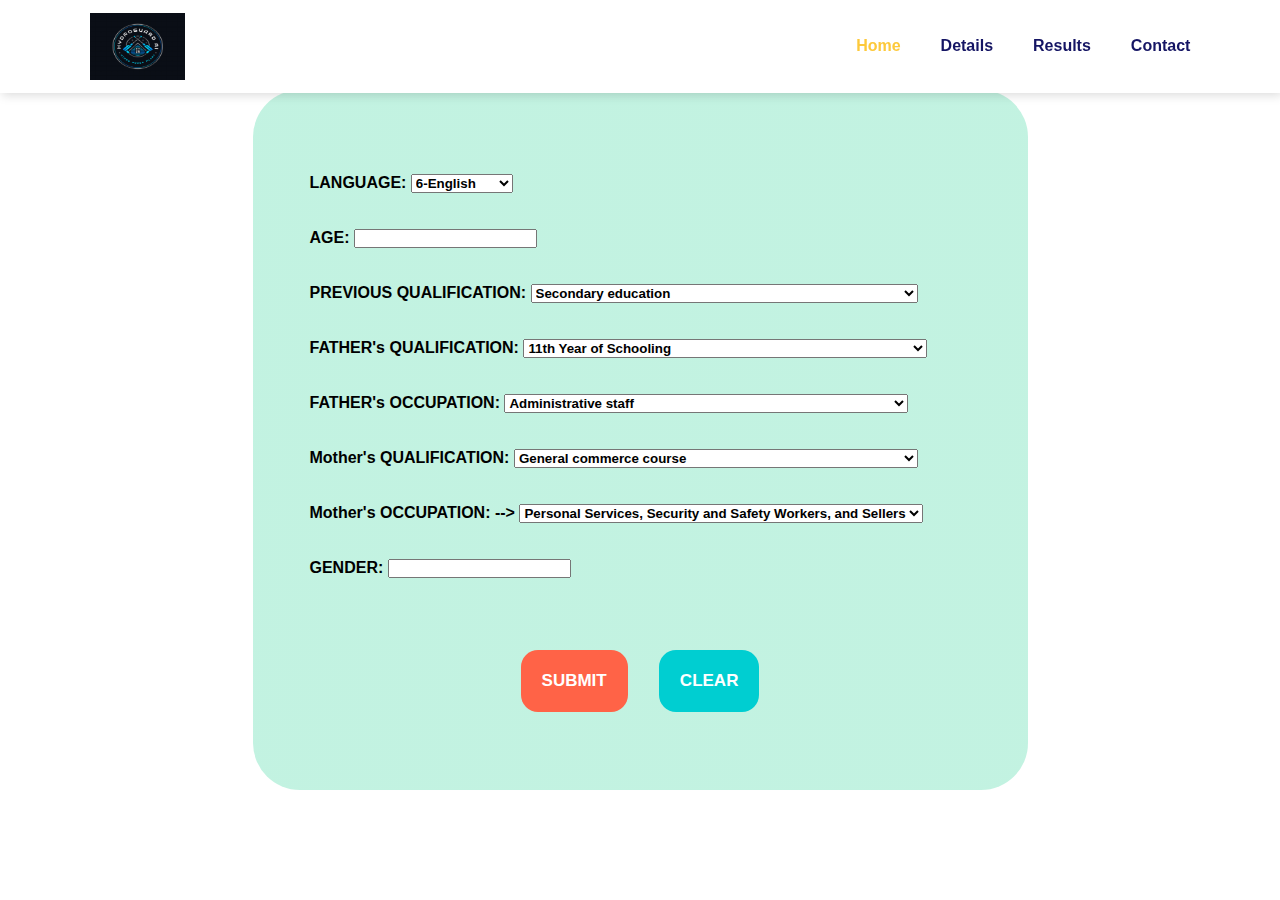
<file: education-website-main/activity.html>
<!DOCTYPE html>
<html lang="en">
<head>
<title>Day to Day Activities</title>
<link rel="stylesheet" href="https://cdnjs.cloudflare.com/ajax/libs/font-awesome/6.1.1/css/all.min.css" />
<link rel="preconnect" href="https://fonts.googleapis.com">
<link rel="preconnect" href="https://fonts.gstatic.com" crossorigin>
<link href="https://fonts.googleapis.com/css2?family=Roboto:ital,wght@0,100;0,300;0,400;0,500;0,700;0,900;1,100;1,300;1,400;1,500;1,700;1,900&display=swap" rel="stylesheet">
	<!-- External CSS -->
	<!--<link rel="stylesheet" href="style.css">-->
<meta charset="UTF-8">
    <meta name="viewport" content="width=device-width, initial-scale=1.0">

	<!-- JQuery CDN link -->
	<script src="https://code.jquery.com/jquery-3.6.0.min.js" integrity="sha256-/xUj+3OJU5yExlq6GSYGSHk7tPXikynS7ogEvDej/m4=" crossorigin="anonymous"></script>
    <style>
        *
{
	margin: 0;
	padding: 0;
    font-family: Poppins, sans-serif;
    font-weight: 700;
    font-style: normal;
	box-sizing: border-box;
}

body
{
  font-weight: 800;
  font-style: normal;
}

h1
{
	font-size: 2.5rem;
	font-weight: 700;
	color: rgb(35, 35, 85);
}

span
{
	font-size: .9rem;
}

h6
{
	font-size: 1.1rem;
	color: rgb(24, 24, 49);
}


/*------------- Navigation style start ------------*/
nav
{
	position: fixed;
	width: 100%;
	background-color: #fff;
	display: flex;
	justify-content: space-between;
	align-items: center;
	padding: 1vw 7vw;
	box-shadow: 2px 2px 10px rgba(0, 0, 0, 0.15);
	z-index: 1;

}

nav .logo
{
	width: 150px;
	cursor: pointer;
}

nav .navigation
{
	display: flex;
}

#menu-btn
{
	width: 30px;
	height: 30px;
	display: none;
}

#menu-close
{
	display: none;
}

nav .navigation ul
{
	display: flex;
	justify-content: flex-end;
	align-items: center;
}

nav .navigation ul li
{
	list-style: none;
	margin-left: 40px;
	margin-right:0;
}

nav .navigation ul li a
{
	text-decoration: none;
	color: rgb(21, 21, 100);
	font-size: 16px;
	font-weight: 700;
	transition: 0.3s ease;
}

.content {
  max-width: 775px;
  height: 700px;
  margin: auto;
  background: rgb(174,238,215);
background: linear-gradient(90deg, rgba(174,238,215,0.75) 0%, rgba(174,238,215,0.75) 100%);
    border-radius: 47px;
  padding: 57px;
}

nav .navigation ul li a.active,
nav .navigation ul li a:hover
{
	color: #FDC93B;

}
    </style>
</head>
<body>
<nav style="margin-top:0;">

		<img src="img/p3.png" class="logo" alt="" style="height:67px;width:95px">


		<div class="navigation">
			<ul>
                <i id="menu-close" class="fas fa-times"></i>
				<li><a href="index.html" class="active">Home</a></li>
				<li><a href="activity.html" id="act">Details</a></li>
				<li><a href="join.html" id="js">Results</a></li>
				<li><a href="contact.html">Contact</a></li>
				
			</ul>

			<img src="img/menu.png" id="menu-btn" alt="">
		</div>
	</nav>
<br><br><br><br><br>
<div class="content" style="">
    <form id = "PredictForm" action="result/" method="GET" class="col1" style="border-radius: 27px; margin-top:27px; width:100%; height:100px;">
        <div class="r1">
            <label><b>LANGUAGE: </b></label>
            <!--<input type="text" name="Nationality">-->
            <select name="Nationality" required>
<option selected value="6">6-English</option>
<option value="1">1-Tamil</option>
<option value="2">2-Hindi</option>
<option value="3">3-Telugu</option>
<option value="4">4-Kannadam</option>
<option value="5">5-French</option>
<option value="7">7-Malayalam</option>
</select>
        </div>
<br><br>
        <div class="r1">
            <label><b>AGE:  </b></label>
            <input type="text" name="Age_at_enrollment">
        </div><br><br>
<div class="r1">
<label><b>PREVIOUS QUALIFICATION: </b></label>
<!--<input type="text" name="Previous_qualification">-->
    <select name="Previous_qualification" id="numberSelect" required>
            <option selected value="1">Secondary education</option>
                <option value="6">12th year of schooling</option>
                <option value="9">11th year of schooling</option>
                <option value="10">10th year of schooling</option>
            <option value="12">9th year of schooling</option>
            <option value="13">Basic education 2nd cycle (6th/7th/8th year) or equivalent</option>
            <option value="15">Higher education—degree (1st cycle)</option>
            <option value="2">Higher education—bachelor’s degree</option>
        <option value="7">12th year of schooling—not completed</option>

            <option value="8">11th year of schooling—not completed</option>

	    <option value="11">10th year of schooling—not completed</option>
        </select>
</div>
<br><br>
<div class="r1">
<label><b>FATHER's QUALIFICATION: </b></label>
<!--<input type="text" name="Father_qualification">-->
    <select name="Father_qualification">
        <option selected value="10">11th Year of Schooling</option>
        <option value="28">Basic Education 2nd Cycle (6th/7th/8th Year) or equivalent</option>
        <option value="3">Higher Education Degree</option>
            <option value="1">Secondary Education—12th Year of Schooling or Equivalent</option>
            <option value="2">Higher Education—bachelor’s degree</option>
            <option value="4">Higher Education—master’s degree</option>
            <option value="7">12th Year of Schooling—not completed</option>
            <option value="8">11th Year of Schooling—not completed</option>

            <option value="12">10th Year of Schooling</option>
            <option value="14">Basic Education 3rd Cycle (9th/10th/11th Year) or Equivalent</option>
            <option value="15">Complementary High School Course</option>
            <option value="16">Technical-professional course</option>
	    <option value="11">10th year of schooling—not completed</option>
        </select>
</div>
<br><br>
<div class="r1">
<label><b>FATHER's OCCUPATION: </b></label>
<!--<input type="text" name="Father_occupation"/>-->
    <select name="Father_occupation">
    <option selected value="10">Administrative staff</option>
        <option value="9">Installation and Machine Operators and Assembly Workersf</option>
        <option value="4">Intermediate Level Technicians and Professions</option>
        <option value="21">Teachers</option>
        <option value="20">Health professionals</option>
        <option value="3">Specialists in Intellectual and Scientific Activities</option>
        <option value="15">Armed Forces Sergeants</option>
        <option value="6">Personal Services, Security and Safety Workers, and Sellers</option>
    </select>
</div>
<br><br>
<div class="r1">
<label><b>Mother's QUALIFICATION: </b></label>
<!--<input type="text" name="Father_qualification">-->
   <select name="Mother_qualification">
        <option selected value="13">General commerce course</option>
        <option value="1">Secondary Education—12th Year of Schooling or Equivalent</option>
        <option value="28">Basic Education 2nd Cycle (6th/7th/8th Year) or equivalent</option>
        <option value="3">Higher Education Degree</option>
            <option value="2">Higher Education—bachelor’s degree</option>
            <option value="4">Higher Education—master’s degree</option>
            <option value="7">12th Year of Schooling—not completed</option>
            <option value="8">11th Year of Schooling—not completed</option>
            <option value="12">10th Year of Schooling</option>
            <option value="14">Basic Education 3rd Cycle (9th/10th/11th Year) or Equivalent</option>
            <option value="15">Complementary High School Course</option>
            <option value="16">Technical-professional course</option>
	    <option value="11">10th year of schooling—not completed</option>
        </select>
</div>
<br><br>
<div class="r1">
<label><b>Mother's OCCUPATION: </b></label>-->
<!--<input type="text" name="Father_occupation"/>-->
   <select name="Mother_occupation">
        <option selected value="6">Personal Services, Security and Safety Workers, and Sellers</option>
        <option value="4">Intermediate Level Technicians and Professions</option>
    <option value="10">Administrative staff</option>
        <option value="9">Installation and Machine Operators and Assembly Workers</option>
        
        <option value="21">Teachers</option>
        <option value="20">Health professionals</option>
        <option value="3">Specialists in Intellectual and Scientific Activities</option>
        <option value="15">Armed Forces Sergeants</option>
        
    </select>
</div>
<br><br>
<div class="r1">
<label><b>GENDER: </b></label>
    <input name="Gender" type="text">

</div>
<br><br><br><br>
        <div style="text-align: center;">
    <input id ="PredictButton" type="submit" style="padding:21px; background:#FF6347; color:#fff; border:none; border-radius:17px; font-size:17px; font-weight:700; text-align: center" value="SUBMIT"><!-- <i class="fa-solid fa-arrows-rotate" style="color: #ffffff;"></i>-->
        &nbsp;&nbsp;&nbsp;&nbsp;&nbsp;&nbsp;<input type="reset" style="padding:21px; background:#00CED1; color:#fff; border:none; border-radius:17px; font-size:17px; font-weight:700; text-align: center" value="CLEAR">
        </div><br><br>
</form>
<br><br>
    <script>
    </script>
</div>
</body>
</html>
</file>
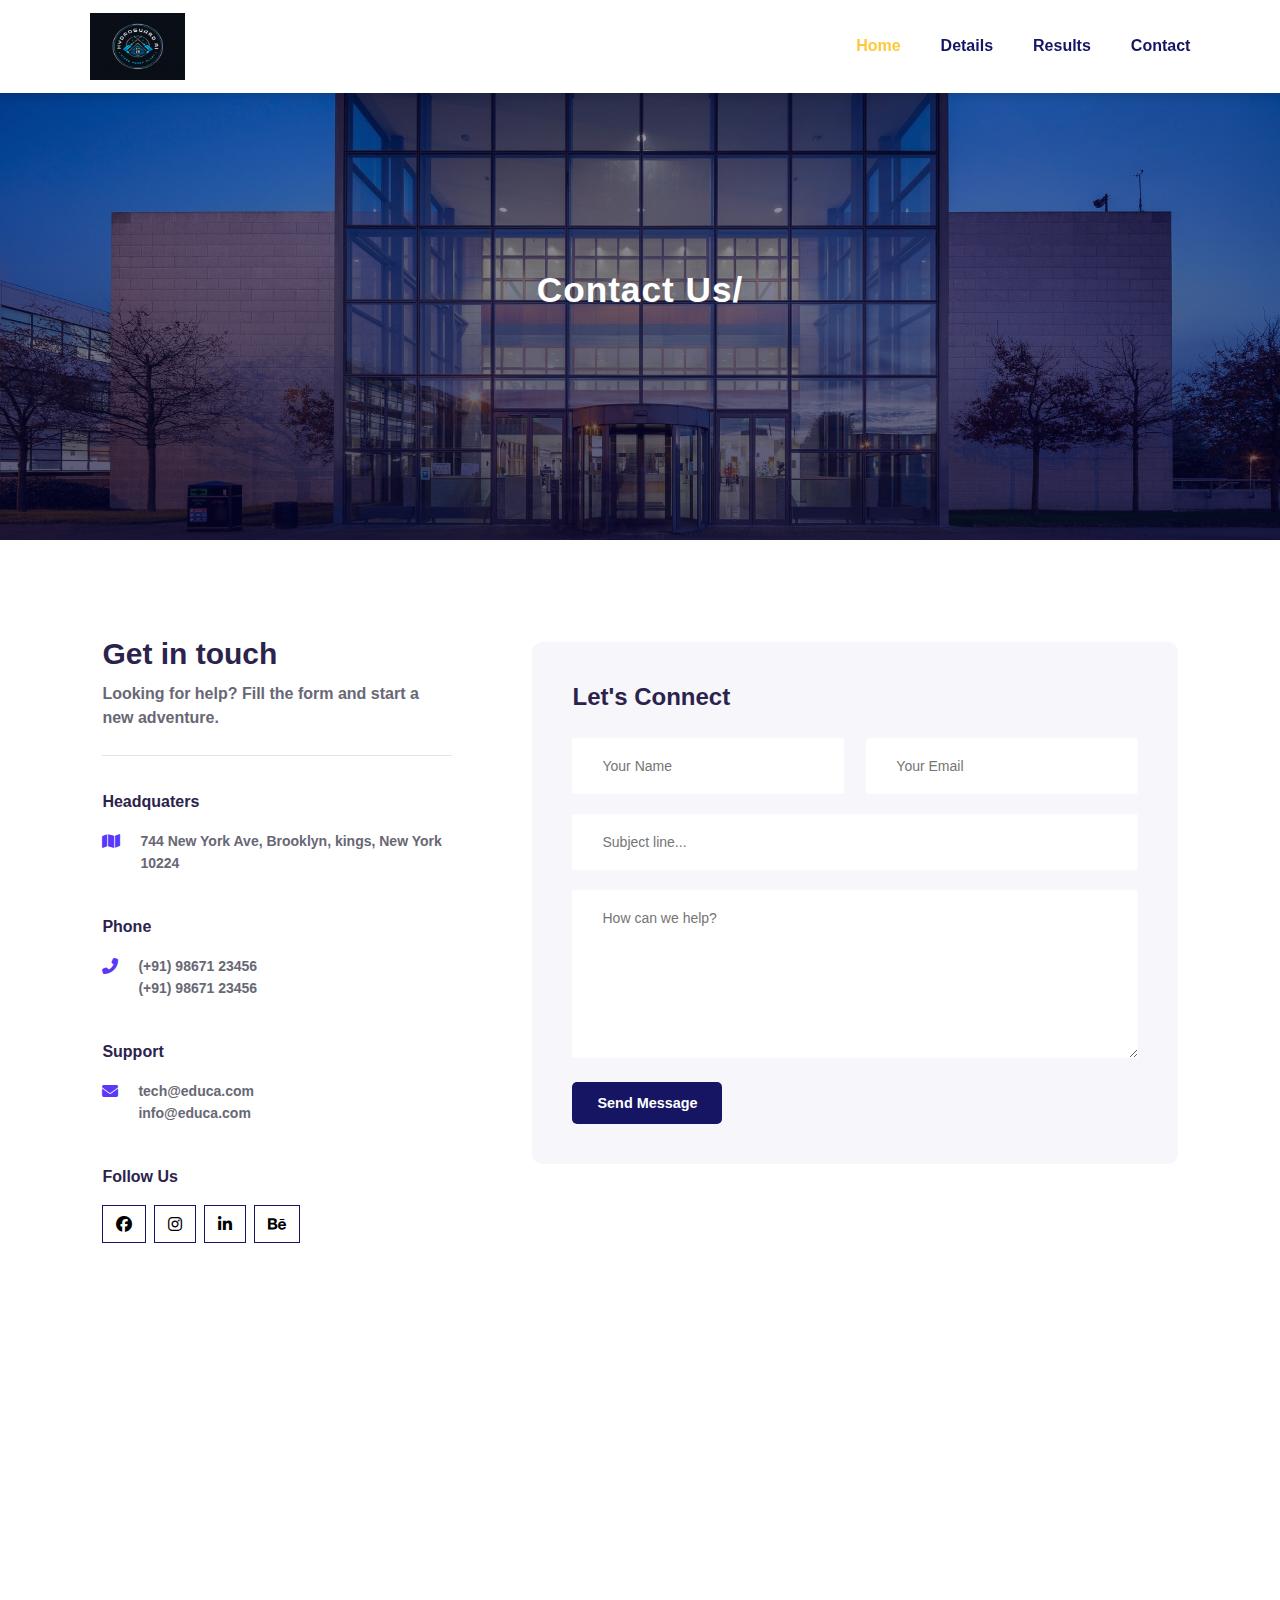
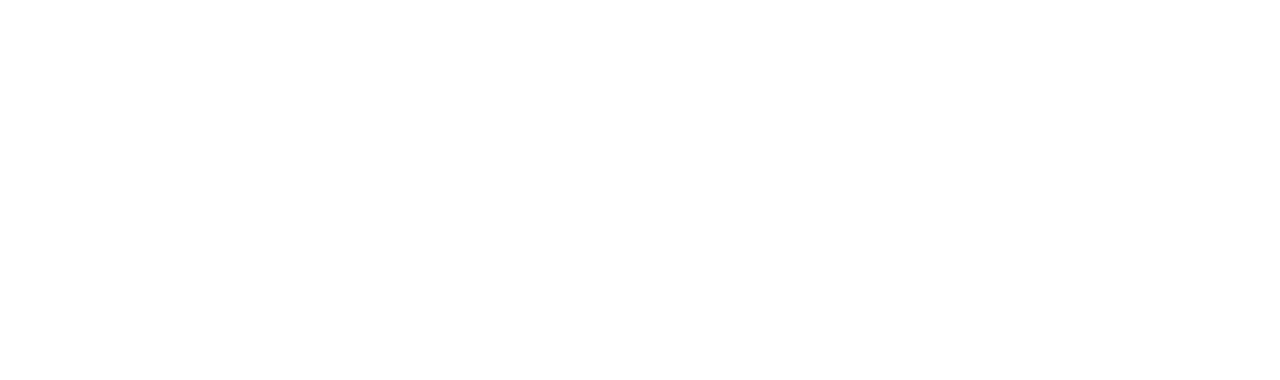
<file: education-website-main/contact.html>
<!DOCTYPE html>
<html lang="en">
<head>
	<meta charset="UTF-8">
	<meta name="viewport" content="width=device-width, initial-scale=1.0">
	<title>Contact Us</title>

	<!-- font Awesome CDN link -->
	<link rel="stylesheet" href="https://cdnjs.cloudflare.com/ajax/libs/font-awesome/6.1.1/css/all.min.css" />

	<!-- External CSS -->
	<link rel="stylesheet" href="style.css">
	<link rel="stylesheet" href="about.css">
	<link rel="stylesheet" href="course-inner.css">
	<link rel="stylesheet" href="contact.css">

	<!-- JQuery CDN link -->
	<script src="https://code.jquery.com/jquery-3.6.0.min.js" integrity="sha256-/xUj+3OJU5yExlq6GSYGSHk7tPXikynS7ogEvDej/m4=" crossorigin="anonymous"></script>
<style>
        *
{
	margin: 0;
	padding: 0;
    font-family: "Open Sans", sans-serif;
    font-weight: 700;
    font-style: normal;
	box-sizing: border-box;
}

body
{
  font-weight: 800;
  font-style: normal;
}

h1
{
	font-size: 2.5rem;
	font-weight: 700;
	color: rgb(35, 35, 85);
}

span
{
	font-size: .9rem;
}

h6
{
	font-size: 1.1rem;
	color: rgb(24, 24, 49);
}


/*------------- Navigation style start ------------*/
nav
{
	position: fixed;
	width: 100%;
	background-color: #fff;
	display: flex;
	justify-content: space-between;
	align-items: center;
	padding: 1vw 7vw;
	box-shadow: 2px 2px 10px rgba(0, 0, 0, 0.15);
	z-index: 1;

}

nav .logo
{
	width: 150px;
	cursor: pointer;
}

nav .navigation
{
	display: flex;
}

#menu-btn
{
	width: 30px;
	height: 30px;
	display: none;
}

#menu-close
{
	display: none;
}

nav .navigation ul
{
	display: flex;
	justify-content: flex-end;
	align-items: center;
}

nav .navigation ul li
{
	list-style: none;
	margin-left: 40px;
	margin-right:0;
}

nav .navigation ul li a
{
	text-decoration: none;
	color: rgb(21, 21, 100);
	font-size: 16px;
	font-weight: 700;
	transition: 0.3s ease;
}

nav .navigation ul li a.active,
nav .navigation ul li a:hover
{
	color: #FDC93B;

}
    </style>
</head>
<body>
	<!-- Navigation start -->
	<nav>
		<img src="img/p3.png" class="logo" alt="" style="height:67px;width:95px">

		<div class="navigation">
			<ul>
				<i id="menu-close" class="fas fa-times"></i>
				<li><a href="index.html" class="active">Home</a></li>
				<li><a href="activity.html" id="act">Details</a></li>
				<li><a href="join.html" id="js">Results</a></li>
				<li><a href="contact.html">Contact</a></li>
				
			</ul>

			<img src="img/menu.png" id="menu-btn" alt="">
		</div>
	</nav>
	<!-- Navigation ends -->


	<!-- Hero section starts from here -->
	<section id="about-home">
		<h2>
			Contact Us/
		</h2>
	</section>
	<!-- Hero section ends from here -->


	<section id="contact">
		<div class="getin">
			<h2>Get in touch</h2>
			<p>Looking for help? Fill the form and start a new adventure.</p>
			<div class="getin-details">
				<h3>Headquaters</h3>
				<div>
					<i class="fa-solid fa-map get"></i>
					<p>744 New York Ave, Brooklyn, kings, New York 10224</p>
				</div>

				<h3>Phone</h3>
				<div>
					<i class="fas fa-phone-alt get"></i>
					<p>(+91) 98671 23456 <br> (+91) 98671 23456</p>
				</div>

				<h3>Support</h3>
				<div>
					<i class="fa-solid fa-envelope get"></i>
					<p>tech@educa.com <br> info@educa.com </p>
				</div>

				<h3>Follow Us</h3>
				<div class="pro-links">
					<i class="fab fa-facebook"></i>
					<i class="fab fa-instagram"></i>
					<i class="fab fa-linkedin-in"></i>
					<i class="fab fa-behance"></i>
				</div>
			</div>
		</div>

		<div class="form">
			<h4>Let's Connect</h4>
			<br>
			<div class="form-row">
				<input type="text" placeholder="Your Name">
				<input type="email" placeholder="Your Email">
			</div>
			<div class="form-col">
				<input type="text" placeholder="Subject line...">
			</div>
			<div class="form-col">
				<textarea name="" id="" cols="30" rows="8" placeholder="How can we help?"></textarea>
			</div>

			<div class="form-col">
				<button>Send Message</button>
			</div>
		</div>
	</section>


	<section id="map">
		<iframe src="https://www.google.com/maps/embed?pb=!1m18!1m12!1m3!1d30711686.029386617!2d64.41853642919325!3d20.009139591170264!2m3!1f0!2f0!3f0!3m2!1i1024!2i768!4f13.1!3m3!1m2!1s0x30635ff06b92b791%3A0xd78c4fa1854213a6!2sIndia!5e0!3m2!1sen!2sin!4v1652012148253!5m2!1sen!2sin" style="border:0;" allowfullscreen="" loading="lazy" referrerpolicy="no-referrer-when-downgrade"></iframe>
	</section>


	
	<!-- Footer section ends from here -->

	<script>
		// Show menu links on burger click
		$('#menu-btn').click(function(){
			$('nav .navigation ul').addClass('active')
		});

		// Hide navbar on click function
		$('#menu-close').click(function(){
			$('nav .navigation ul').removeClass('active')
		});
	</script>
</body>
</html>
</file>
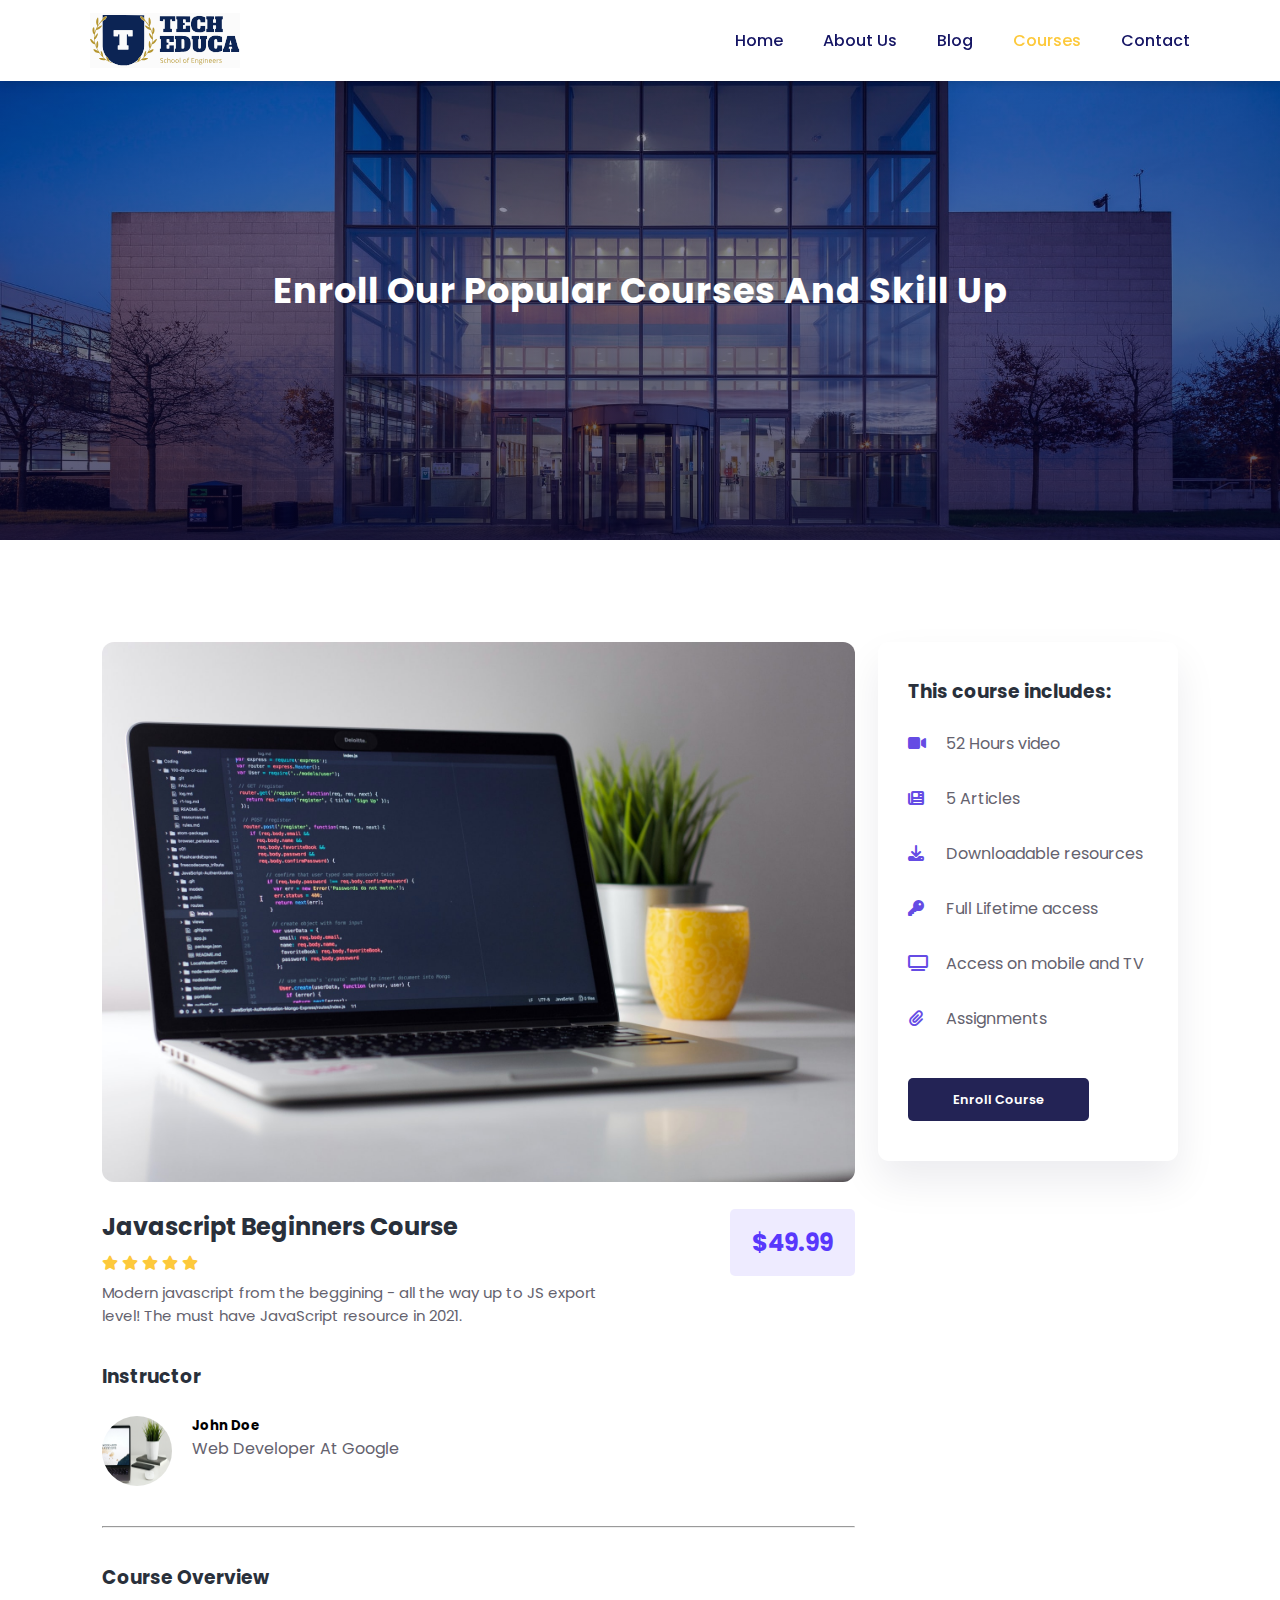
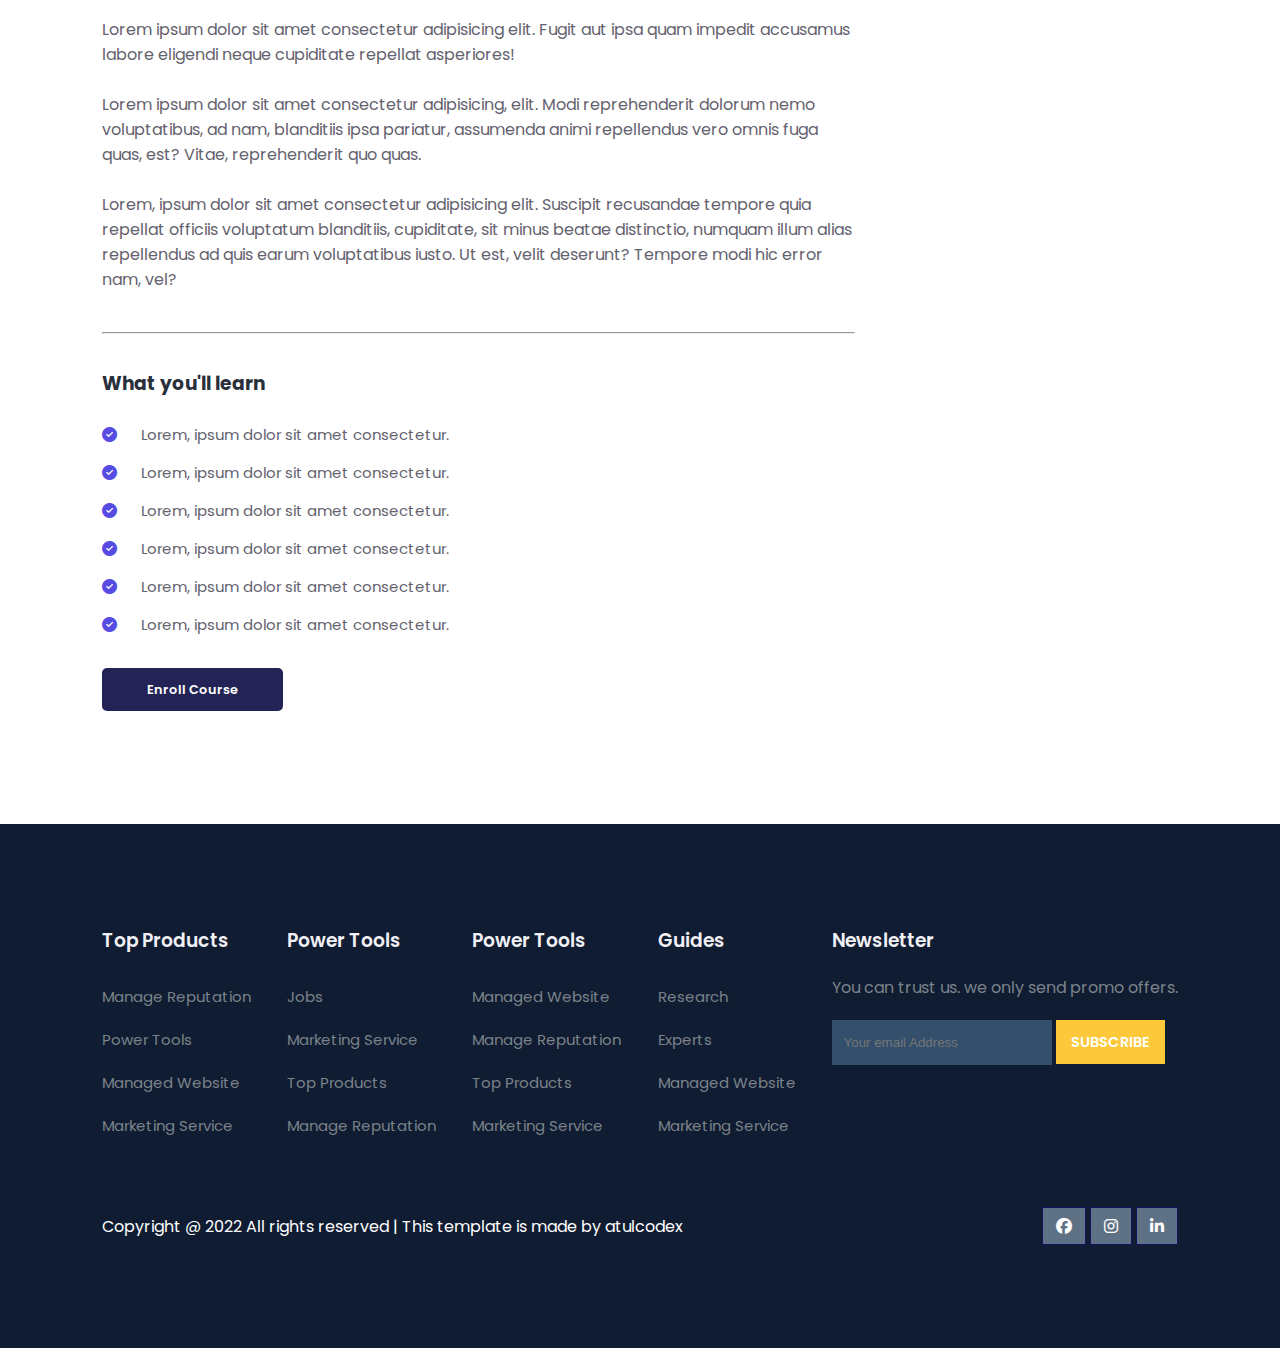
<file: education-website-main/course-inner.html>
<!DOCTYPE html>
<html lang="en">
<head>
	<meta charset="UTF-8">
	<meta name="viewport" content="width=device-width, initial-scale=1.0">
	<title>Courses</title>

	<!-- font Awesome CDN link -->
	<link rel="stylesheet" href="https://cdnjs.cloudflare.com/ajax/libs/font-awesome/6.1.1/css/all.min.css" />

	<!-- External CSS -->
	<link rel="stylesheet" href="style.css">
	<link rel="stylesheet" href="about.css">
	<link rel="stylesheet" href="course-inner.css">

	<!-- JQuery CDN link -->
	<script src="https://code.jquery.com/jquery-3.6.0.min.js" integrity="sha256-/xUj+3OJU5yExlq6GSYGSHk7tPXikynS7ogEvDej/m4=" crossorigin="anonymous"></script>
</head>
<body>
	<!-- Navigation start -->
	<nav>
		<img src="img/logo.svg" class="logo" alt="">

		<div class="navigation">
			<ul>
				<i id="menu-close" class="fas fa-times"></i>
				<li><a href="index.html">Home</a></li>
				<li><a href="about.html">About Us</a></li>
				<li><a href="blog.html">Blog</a></li>
				<li><a href="courses.html" class="active">Courses</a></li>
				<li><a href="contact.html">Contact</a></li>
			</ul>

			<img src="img/menu.png" id="menu-btn" alt="">
		</div>
	</nav>
	<!-- Navigation ends -->


	<!-- Hero section starts from here -->
	<section id="about-home">
		<h2>
			Enroll Our Popular Courses And Skill Up
		</h2>
	</section>
	<!-- Hero section ends from here -->


	<!-- Course body section starts -->
	<section id="course-inner">
		<div class="overview">
			<img class="course-img" src="img/c1.jpg" alt="">

			<div class="course-head">
				<div class="c-name">
					<h2>Javascript Beginners Course</h2>

					<div class="star">
						<i class="fa-solid fa-star"></i>
						<i class="fa-solid fa-star"></i>
						<i class="fa-solid fa-star"></i>
						<i class="fa-solid fa-star"></i>
						<i class="fa-solid fa-star"></i>
					</div>

					<p>
						Modern javascript from the beggining - all the way up to JS export level! The must have JavaScript resource in 2021.
					</p>
				</div>
				<span>$49.99</span>
			</div>

			<h3>Instructor</h3>
			<div class="tutor">
				<img src="img/c4.jpg" alt="">
				<div class="tutor-det">
					<h5>John Doe</h5>
					<p>Web Developer At Google</p>
				</div>
			</div>

			<hr>

			<h3>Course Overview</h3>

			<p>
				Lorem ipsum dolor sit amet consectetur adipisicing elit. Fugit aut ipsa quam impedit accusamus labore eligendi neque cupiditate repellat asperiores!
			</p>
			<br>
			<p>
				Lorem ipsum dolor sit amet consectetur adipisicing, elit. Modi reprehenderit dolorum nemo voluptatibus, ad nam, blanditiis ipsa pariatur, assumenda animi repellendus vero omnis fuga quas, est? Vitae, reprehenderit quo quas.
			</p>
			<br>
			<p>
				Lorem, ipsum dolor sit amet consectetur adipisicing elit. Suscipit recusandae tempore quia repellat officiis voluptatum blanditiis, cupiditate, sit minus beatae distinctio, numquam illum alias repellendus ad quis earum voluptatibus iusto. Ut est, velit deserunt? Tempore modi hic error nam, vel?
			</p>

			<hr>

			<h3>What you'll learn</h3>

			<div class="learn">
				<p>
					<i class="far fa-check-circle"></i> Lorem, ipsum dolor sit amet consectetur.
				</p>
				<p>
					<i class="far fa-check-circle"></i> Lorem, ipsum dolor sit amet consectetur.
				</p>
				<p>
					<i class="far fa-check-circle"></i> Lorem, ipsum dolor sit amet consectetur.
				</p>
				<p>
					<i class="far fa-check-circle"></i> Lorem, ipsum dolor sit amet consectetur.
				</p>
				<p>
					<i class="far fa-check-circle"></i> Lorem, ipsum dolor sit amet consectetur.
				</p>
				<p>
					<i class="far fa-check-circle"></i> Lorem, ipsum dolor sit amet consectetur.
				</p>

				<div class="enroll-btn">
					<a href="#" class="blue">Enroll Course</a>
				</div>
			</div>
		</div>

		<div class="enroll">
			<h3>This course includes:</h3>

			<p>
				<i class="fa-solid fa-video"></i> 52 Hours video
			</p>
			<p>
				<i class="fa-solid fa-newspaper"></i> 5 Articles
			</p>
			<p>
				<i class="fa-solid fa-download"></i> Downloadable resources
			</p>
			<p>
				<i class="fa-solid fa-key"></i> Full Lifetime access
			</p>
			<p>
				<i class="fa-solid fa-tv"></i> Access on mobile and TV
			</p>
			<p>
				<i class="fa-solid fa-paperclip"></i> Assignments
			</p>

			<div class="enroll-btn">
				<a href="#" class="blue">Enroll Course</a>
			</div>
		</div>
	</section>
	<!-- Course body section starts -->


	<!-- Footer section starts from here -->
	<footer>
		<div class="footer-col">
			<h3>Top Products</h3>
			<li>Manage Reputation</li>
			<li>Power Tools</li>
			<li>Managed Website</li>
			<li>Marketing Service</li>
		</div>

		<div class="footer-col">
			<h3>Power Tools</h3>
			<li>Jobs</li>
			<li>Marketing Service</li>
			<li>Top Products</li>
			<li>Manage Reputation</li>
		</div>

		<div class="footer-col">
			<h3>Power Tools</h3>
			<li>Managed Website</li>
			<li>Manage Reputation</li>
			<li>Top Products</li>
			<li>Marketing Service</li>
		</div>

		<div class="footer-col">
			<h3>Guides</h3>
			<li>Research</li>
			<li>Experts</li>
			<li>Managed Website</li>
			<li>Marketing Service</li>
		</div>

		<div class="footer-col">
			<h3>Newsletter</h3>
			<p>You can trust us. we only send promo offers.</p>

			<div class="subscribe">
				<input type="email" placeholder="Your email Address">
				<a href="#" class="yellow">SUBSCRIBE</a>
			</div>
		</div>

		<div class="copyright">
			<p>
				Copyright @ 2022 All rights reserved | This template is made by <a href="https://atulcodex.com" target="_blank">atulcodex</a>
			</p>
			<div class="pro-links">
				<i class="fab fa-facebook"></i>
				<i class="fab fa-instagram"></i>
				<i class="fab fa-linkedin-in"></i>
			</div>
		</div>
	</footer>
	<!-- Footer section ends from here -->

	<script>
		// Show menu links on burger click
		$('#menu-btn').click(function(){
			$('nav .navigation ul').addClass('active')
		});

		// Hide navbar on click function
		$('#menu-close').click(function(){
			$('nav .navigation ul').removeClass('active')
		});
	</script>
</body>
</html>
</file>
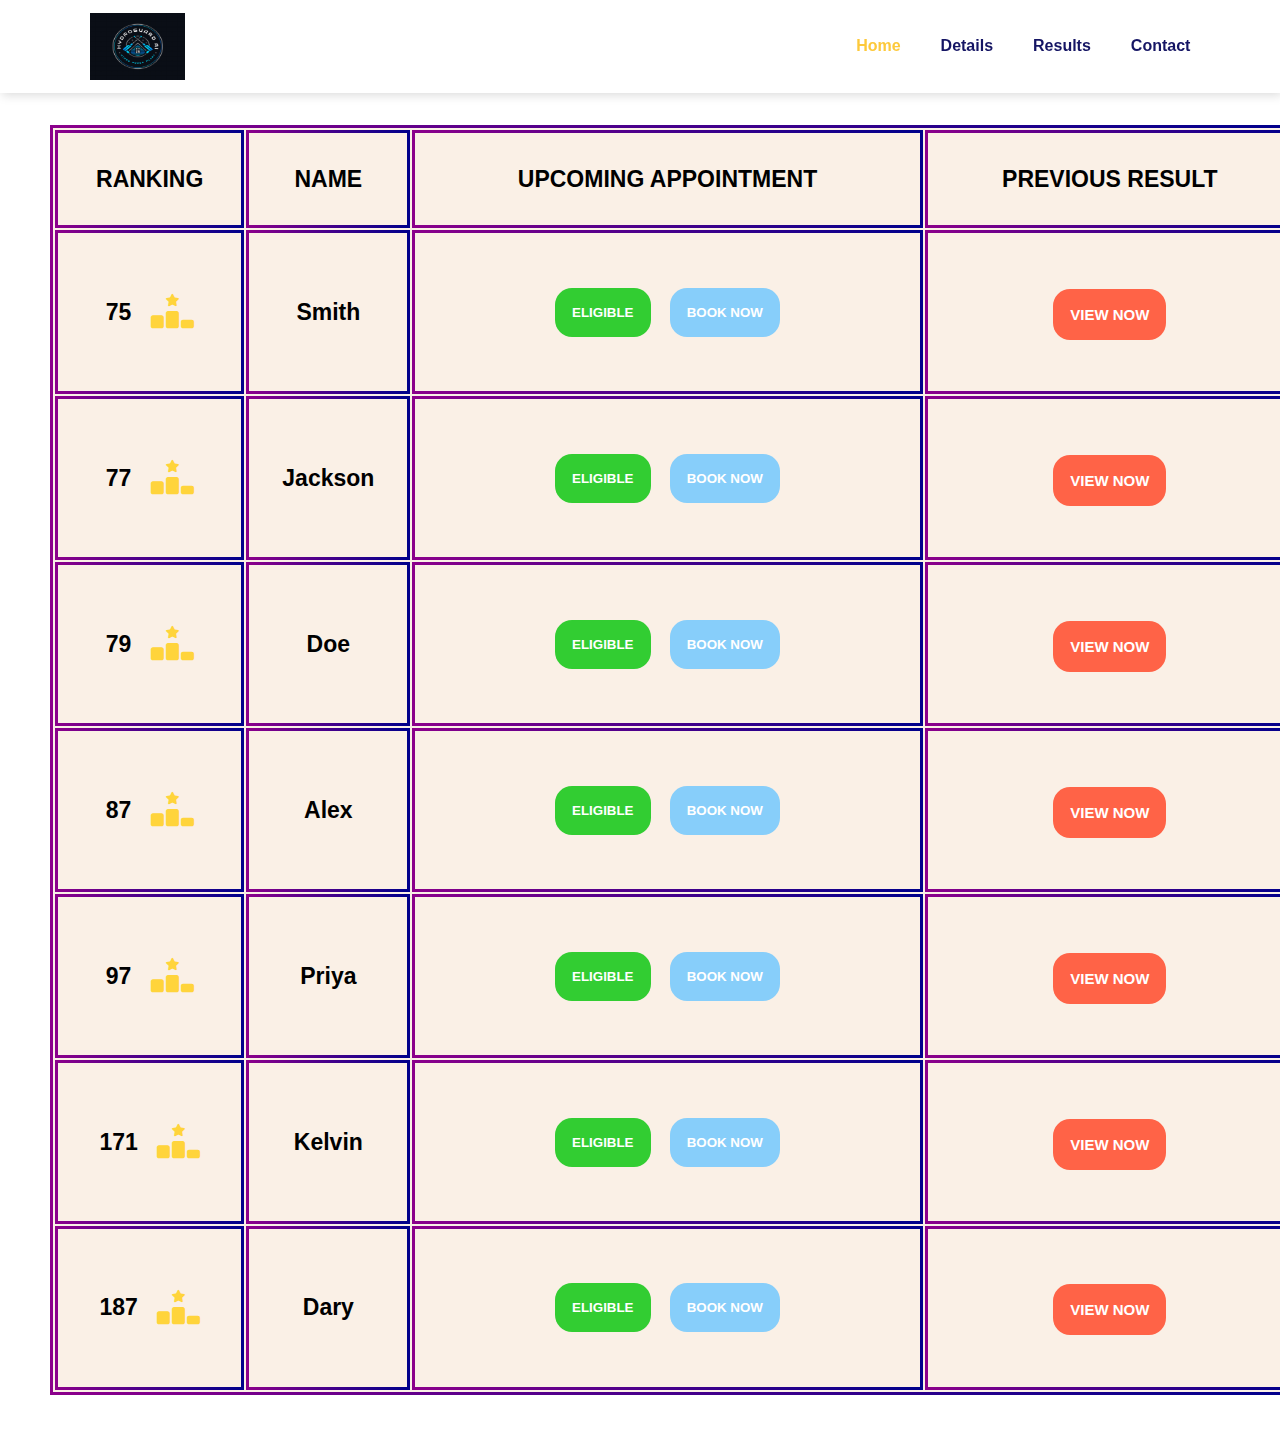
<file: education-website-main/join.html>
<!DOCTYPE html>
<html lang="en">
<head>
	<meta charset="UTF-8">
	<meta name="viewport" content="width=device-width, initial-scale=1.0">
	<title>JOIN US</title>
	<style>
	table, th, td {
	  border: 3px solid transparent;
            
            /* Gradient border */
            border-image: linear-gradient(to right, #8B008B, #00008B);
            border-image-slice: 1;
	  margin:50px;
	  text-align:center;
	font-size:23px;
	background-color:#FAF0E6;
}
button{
	font-weight:700;
}
</style>
    <style>
        *
{
	margin: 0;
	padding: 0;
    font-family: "Open Sans", sans-serif;
    font-weight: 700;
    font-style: normal;
	box-sizing: border-box;
}

body
{
  font-weight: 800;
  font-style: normal;
}

h1
{
	font-size: 2.5rem;
	font-weight: 700;
	color: rgb(35, 35, 85);
}

span
{
	font-size: .9rem;
}

h6
{
	font-size: 1.1rem;
	color: rgb(24, 24, 49);
}


/*------------- Navigation style start ------------*/
nav
{
	position: fixed;
	width: 100%;
	background-color: #fff;
	display: flex;
	justify-content: space-between;
	align-items: center;
	padding: 1vw 7vw;
	box-shadow: 2px 2px 10px rgba(0, 0, 0, 0.15);
	z-index: 1;

}

nav .logo
{
	width: 150px;
	cursor: pointer;
}

nav .navigation
{
	display: flex;
}

#menu-btn
{
	width: 30px;
	height: 30px;
	display: none;
}

#menu-close
{
	display: none;
}

nav .navigation ul
{
	display: flex;
	justify-content: flex-end;
	align-items: center;
}

nav .navigation ul li
{
	list-style: none;
	margin-left: 40px;
	margin-right:0;
}

nav .navigation ul li a
{
	text-decoration: none;
	color: rgb(21, 21, 100);
	font-size: 16px;
	font-weight: 700;
	transition: 0.3s ease;
}

nav .navigation ul li a.active,
nav .navigation ul li a:hover
{
	color: #FDC93B;

}
#home
{
	background-image: linear-gradient(rgba(9, 5, 54,0.67), rgb(5,4,46,0.67)), url("img/img2.png");
	width: 100%;
	height: 100vh;
	background-size: cover;
	background-position: center center;
	display: flex;
	flex-direction: column;
	justify-content: center;
	align-items: center;
	text-align: center;
	padding-top: 40px;
}

#home h2
{
	color: #fff;
	font-size: 2.2rem;
	letter-spacing: 1px;
}

#home p
{
	width: 50%;
	color: #fff;
	font-size: 0.9rem;
	line-height: 25px;
}

#home .btn
{
	margin-top: 30px;
}

#home a
{
	text-decoration: none;
	font-size: 0.9rem;
	padding: 13px 35px;
	background-color: #fff;
	font-weight: 600;
	border-radius: 5px;
}

#home a.blue
{
	color: #fff;
	background: #5fb9bf;
	transition: 0.3s ease;
}

#home a.blue:hover
{
	color: #5fb9bf;
	background: #fff;
}

#home a.yellow
{
	color: #fff;
	background: #fdc938;
	transition: 0.3s ease;
}

#home a.yellow:hover
{
	color: rgb(21, 21, 100);
	background: #fff;
}
/*------------- Hero section styling end --------------*/


/*------------- Features section styling start -------------*/
#features
{
	padding: 5vw 8vw 0 8vw;
	text-align: center;
}

#features .fea-base
{
	display: grid;
	grid-template-columns: repeat(auto-fit, minmax(320px, 1fr));
	grid-gap: 1rem;
	margin-top: 50px;
}

#features .fea-box
{
	background: #edf1f2;
	text-align: start;
	padding: 1.2rem;
	border-radius: 6px;
}

#features .fea-box i
{
	font-size: 2.3rem;
	color: rgb(44, 44, 80);
}

#features .fea-box h3
{
	font-size: 1.2rem;
	font-weight: 600;
	color: rgb(46, 46, 59);
	padding: 13px 0 7px 0;
}

#features .fea-box p
{
	font-size: 1rem;
	font-weight: 400;
	color: rgb(70, 70, 87);
}
/*------------- Features section styling end -------------*/

#cb{
position:fixed;
bottom:77px;
right:7%;
}

#cb{
text-align:center;
font-weight:700;
font-family: 'Poppins', sans-serif;
font-size:27px;
color: rgb(35, 35, 85);
}

#cb{
background: linear-gradient(white, white) padding-box, linear-gradient(to right, #40E0D0, darkorchid) border-box;
border-radius: 27px;
border: 7px solid transparent;
}

#rob{
width:37px;
height:37px;
}
    </style>

	<!-- font Awesome CDN link -->
	<link rel="stylesheet" href="https://cdnjs.cloudflare.com/ajax/libs/font-awesome/6.1.1/css/all.min.css" />

	<!-- External CSS -->
	<link rel="stylesheet" href="style.css">
	<link rel="stylesheet" href="https://cdnjs.cloudflare.com/ajax/libs/font-awesome/6.6.0/css/all.min.css" integrity="sha512-Kc323vGBEqzTmouAECnVceyQqyqdsSiqLQISBL29aUW4U/M7pSPA/gEUZQqv1cwx4OnYxTxve5UMg5GT6L4JJg==" crossorigin="anonymous" referrerpolicy="no-referrer" />
	<!-- JQuery CDN link -->
	<script src="https://code.jquery.com/jquery-3.6.0.min.js" integrity="sha256-/xUj+3OJU5yExlq6GSYGSHk7tPXikynS7ogEvDej/m4=" crossorigin="anonymous"></script>
<style>
	margin: 0;
	padding: 0;
    font-family: "Open Sans", sans-serif;
    font-weight: 700;
    font-style: normal;
	box-sizing: border-box;
}

body
{
  font-weight: 800;
  font-style: normal;
}

h1
{
	font-size: 2.5rem;
	font-weight: 700;
	color: rgb(35, 35, 85);
}

span
{
	font-size: .9rem;
}

h6
{
	font-size: 1.1rem;
	color: rgb(24, 24, 49);
}


/*------------- Navigation style start ------------*/
nav
{
	position: fixed;
	width: 100%;
	background-color: #fff;
	display: flex;
	justify-content: space-between;
	align-items: center;
	padding: 1vw 7vw;
	box-shadow: 2px 2px 10px rgba(0, 0, 0, 0.15);
	z-index: 1;

}

nav .logo
{
	width: 150px;
	cursor: pointer;
}

nav .navigation
{
	display: flex;
}

#menu-btn
{
	width: 30px;
	height: 30px;
	display: none;
}

#menu-close
{
	display: none;
}

nav .navigation ul
{
	display: flex;
	justify-content: flex-end;
	align-items: center;
}

nav .navigation ul li
{
	list-style: none;
	margin-left: 40px;
	margin-right:0;
}

nav .navigation ul li a
{
	text-decoration: none;
	color: rgb(21, 21, 100);
	font-size: 16px;
	font-weight: 700;
	transition: 0.3s ease;
}

nav .navigation ul li a.active,
nav .navigation ul li a:hover
{
	color: #FDC93B;

}
</style>
</head>
<body>
	<!-- Navigation start -->
	<nav>
		<img src="img/p3.png" class="logo" alt="" style="height:67px;width:95px">

		<div class="navigation">
			<ul>
				<i id="menu-close" class="fas fa-times"></i>
				<li><a href="index.html" class="active">Home</a></li>
				<li><a href="activity.html" id="act">Details</a></li>
				<li><a href="join.html" id="js">Results</a></li>
				<li><a href="contact.html">Contact</a></li>
				
			</ul>

			<img src="img/menu.png" id="menu-btn" alt="">
		</div>
	</nav><br><br><br>
<table style="width:1250px; height:1270px">
  <tr>
    <th>RANKING</th>
    <th>NAME</th> 
    <th>UPCOMING APPOINTMENT</th>
    <th>PREVIOUS RESULT</th>
  </tr>
  <tr>
    <td>75&nbsp;&nbsp;&nbsp;<i class="fa-solid fa-ranking-star fa-xl" style="color: #FFD43B;"></i></td>
    <td>Smith</td>
    <td><button onclick=func5() style="padding:17px; background:#32CD32; color:#fff; border-radius:17px; border:none;">ELIGIBLE</button>&nbsp;&nbsp;&nbsp;<button onclick=func6() style="padding:17px; background:#87CEFA; color:#fff; border-radius:17px; border:none;">BOOK NOW</button></td>
    <td><a href="res.html" style="padding:17px; background:#FF6347; color:#fff; border:none; border-radius:17px; text-decoration:none; font-size:15px;">VIEW NOW</a>
  </tr>
  <tr>
    <td>77&nbsp;&nbsp;&nbsp;<i class="fa-solid fa-ranking-star fa-xl" style="color: #FFD43B;"></i></td>
    <td>Jackson</td>
    <td><button onclick=func5() style="padding:17px; background:#32CD32; color:#fff; border-radius:17px; border:none;">ELIGIBLE</button>&nbsp;&nbsp;&nbsp;<button onclick=func6() style="padding:17px; background:#87CEFA; color:#fff; border-radius:17px; border:none;">BOOK NOW</button></td>
    <td><a href="res.html" style="padding:17px; background:#FF6347; color:#fff; border:none; border-radius:17px; text-decoration:none; font-size:15px;">VIEW NOW</a>
  </tr>
  <tr>
    <td>79&nbsp;&nbsp;&nbsp;<i class="fa-solid fa-ranking-star fa-xl" style="color: #FFD43B;"></i></td>
    <td>Doe</td>
    <td><button onclick=func5() style="padding:17px; background:#32CD32; color:#fff; border-radius:17px; border:none;">ELIGIBLE</button>&nbsp;&nbsp;&nbsp;<button onclick=func6() style="padding:17px; background:#87CEFA; color:#fff; border-radius:17px; border:none;">BOOK NOW</button></td>
    <td><a href="res.html" style="padding:17px; background:#FF6347; color:#fff; border:none; border-radius:17px; text-decoration:none; font-size:15px;">VIEW NOW</a>
  </tr>
<tr>
    <td>87&nbsp;&nbsp;&nbsp;<i class="fa-solid fa-ranking-star fa-xl" style="color: #FFD43B;"></i></td>
    <td>Alex</td>
    <td><button onclick=func5() style="padding:17px; background:#32CD32; color:#fff; border-radius:17px; border:none;">ELIGIBLE</button>&nbsp;&nbsp;&nbsp;<button onclick=func6() style="padding:17px; background:#87CEFA; color:#fff; border-radius:17px; border:none;">BOOK NOW</button></td>
    <td><a href="res.html" style="padding:17px; background:#FF6347; color:#fff; border:none; border-radius:17px; text-decoration:none; font-size:15px;">VIEW NOW</a>
  </tr>
<tr>
    <td>97&nbsp;&nbsp;&nbsp;<i class="fa-solid fa-ranking-star fa-xl" style="color: #FFD43B;"></i></td>
    <td>Priya</td>
    <td><button style="padding:17px; background:#32CD32; color:#fff; border-radius:17px; border:none;">ELIGIBLE</button>&nbsp;&nbsp;&nbsp;<button onclick=func6() style="padding:17px; background:#87CEFA; color:#fff; border-radius:17px; border:none;">BOOK NOW</button></td>
    <td><a href="res.html" style="padding:17px; background:#FF6347; color:#fff; border:none; border-radius:17px; text-decoration:none; font-size:15px;">VIEW NOW</a>
  </tr>
<tr>
    <td>171&nbsp;&nbsp;&nbsp;<i class="fa-solid fa-ranking-star fa-xl" style="color: #FFD43B;"></i></td>
    <td>Kelvin</td>
    <td><button onclick=func5() style="padding:17px; background:#32CD32; color:#fff; border-radius:17px; border:none;">ELIGIBLE</button>&nbsp;&nbsp;&nbsp;<button onclick=func6() style="padding:17px; background:#87CEFA; color:#fff; border-radius:17px; border:none;">BOOK NOW</button></td>
    <td><a href="res.html" style="padding:17px; background:#FF6347; color:#fff; border:none; border-radius:17px; text-decoration:none; font-size:15px;">VIEW NOW</a>
  </tr>
<tr>
    <td>187&nbsp;&nbsp;&nbsp;<i class="fa-solid fa-ranking-star fa-xl" style="color: #FFD43B;"></i></td>
    <td>Dary</td>
    <td><button onclick=func5() style="padding:17px; background:#32CD32; color:#fff; border-radius:17px; border:none;">ELIGIBLE</button>&nbsp;&nbsp;&nbsp;<button onclick=func6() style="padding:17px; background:#87CEFA; color:#fff; border-radius:17px; border:none;">BOOK NOW</button></td>
    <td><a href="res.html" style="padding:17px; background:#FF6347; color:#fff; border:none; border-radius:17px; text-decoration:none; font-size:15px;">VIEW NOW</a>
  </tr>
</table>

</body>
</html>
</file>
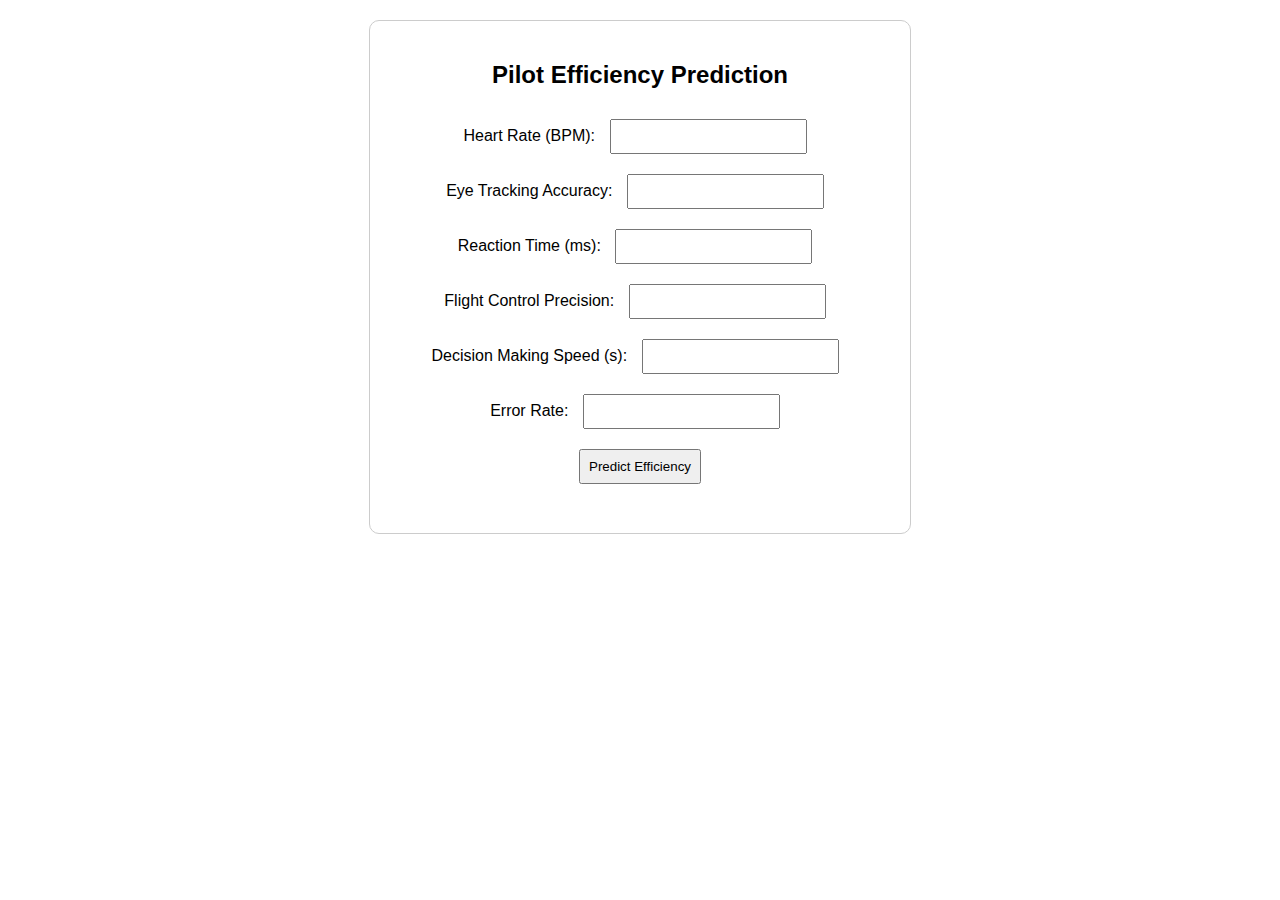
<file: education-website-main/page.html>
<!DOCTYPE html>
<html lang="en">
<head>
    <meta charset="UTF-8">
    <meta name="viewport" content="width=device-width, initial-scale=1.0">
    <title>Pilot Efficiency Prediction</title>
    <style>
        body { font-family: Arial, sans-serif; text-align: center; margin: 20px; }
        input, button { margin: 10px; padding: 8px; }
        .container { max-width: 500px; margin: auto; padding: 20px; border: 1px solid #ccc; border-radius: 10px; }
    </style>
</head>
<body>

    <div class="container">
        <h2>Pilot Efficiency Prediction</h2>
        <label>Heart Rate (BPM):</label> <input type="number" id="heartRate"><br>
        <label>Eye Tracking Accuracy:</label> <input type="number" step="0.01" id="eyeTracking"><br>
        <label>Reaction Time (ms):</label> <input type="number" id="reactionTime"><br>
        <label>Flight Control Precision:</label> <input type="number" step="0.01" id="flightPrecision"><br>
        <label>Decision Making Speed (s):</label> <input type="number" step="0.01" id="decisionSpeed"><br>
        <label>Error Rate:</label> <input type="number" step="0.01" id="errorRate"><br>
        <button onclick="predictEfficiency()">Predict Efficiency</button>
        <h3 id="result"></h3>
    </div>

    <script>
        // Sample dataset extracted from CSV (you can add more)
        const dataset = [
            { heartRate: 79.97, eyeTracking: 0.75, reactionTime: 284.54, flightPrecision: 0.70, decisionSpeed: 2.96, errorRate: 0.18, efficiency: 68.49 },
            { heartRate: 73.61, eyeTracking: 0.73, reactionTime: 262.39, flightPrecision: 0.74, decisionSpeed: 1.38, errorRate: 0.09, efficiency: 71.72 },
            { heartRate: 81.47, eyeTracking: 0.89, reactionTime: 315.95, flightPrecision: 0.86, decisionSpeed: 2.03, errorRate: 0.16, efficiency: 76.80 },
            { heartRate: 90.23, eyeTracking: 0.91, reactionTime: 367.02, flightPrecision: 0.62, decisionSpeed: 1.35, errorRate: 0.08, efficiency: 69.64 },
            { heartRate: 72.65, eyeTracking: 0.70, reactionTime: 206.24, flightPrecision: 0.68, decisionSpeed: 1.65, errorRate: 0.14, efficiency: 70.72 }
        ];

        function predictEfficiency() {
            let hr = parseFloat(document.getElementById("heartRate").value);
            let et = parseFloat(document.getElementById("eyeTracking").value);
            let rt = parseFloat(document.getElementById("reactionTime").value);
            let fp = parseFloat(document.getElementById("flightPrecision").value);
            let ds = parseFloat(document.getElementById("decisionSpeed").value);
            let er = parseFloat(document.getElementById("errorRate").value);

            if (isNaN(hr) || isNaN(et) || isNaN(rt) || isNaN(fp) || isNaN(ds) || isNaN(er)) {
                document.getElementById("result").innerText = "Please enter valid numbers.";
                return;
            }

            // Find closest dataset match based on Euclidean distance
            let closest = dataset.reduce((prev, curr) => {
                let prevDist = Math.hypot(prev.heartRate - hr, prev.eyeTracking - et, prev.reactionTime - rt, prev.flightPrecision - fp, prev.decisionSpeed - ds, prev.errorRate - er);
                let currDist = Math.hypot(curr.heartRate - hr, curr.eyeTracking - et, curr.reactionTime - rt, curr.flightPrecision - fp, curr.decisionSpeed - ds, curr.errorRate - er);
                return currDist < prevDist ? curr : prev;
            });

            document.getElementById("result").innerText = `Predicted Efficiency Score: ${closest.efficiency.toFixed(2)}`;
        }
    </script>

</body>
</html>
</file>
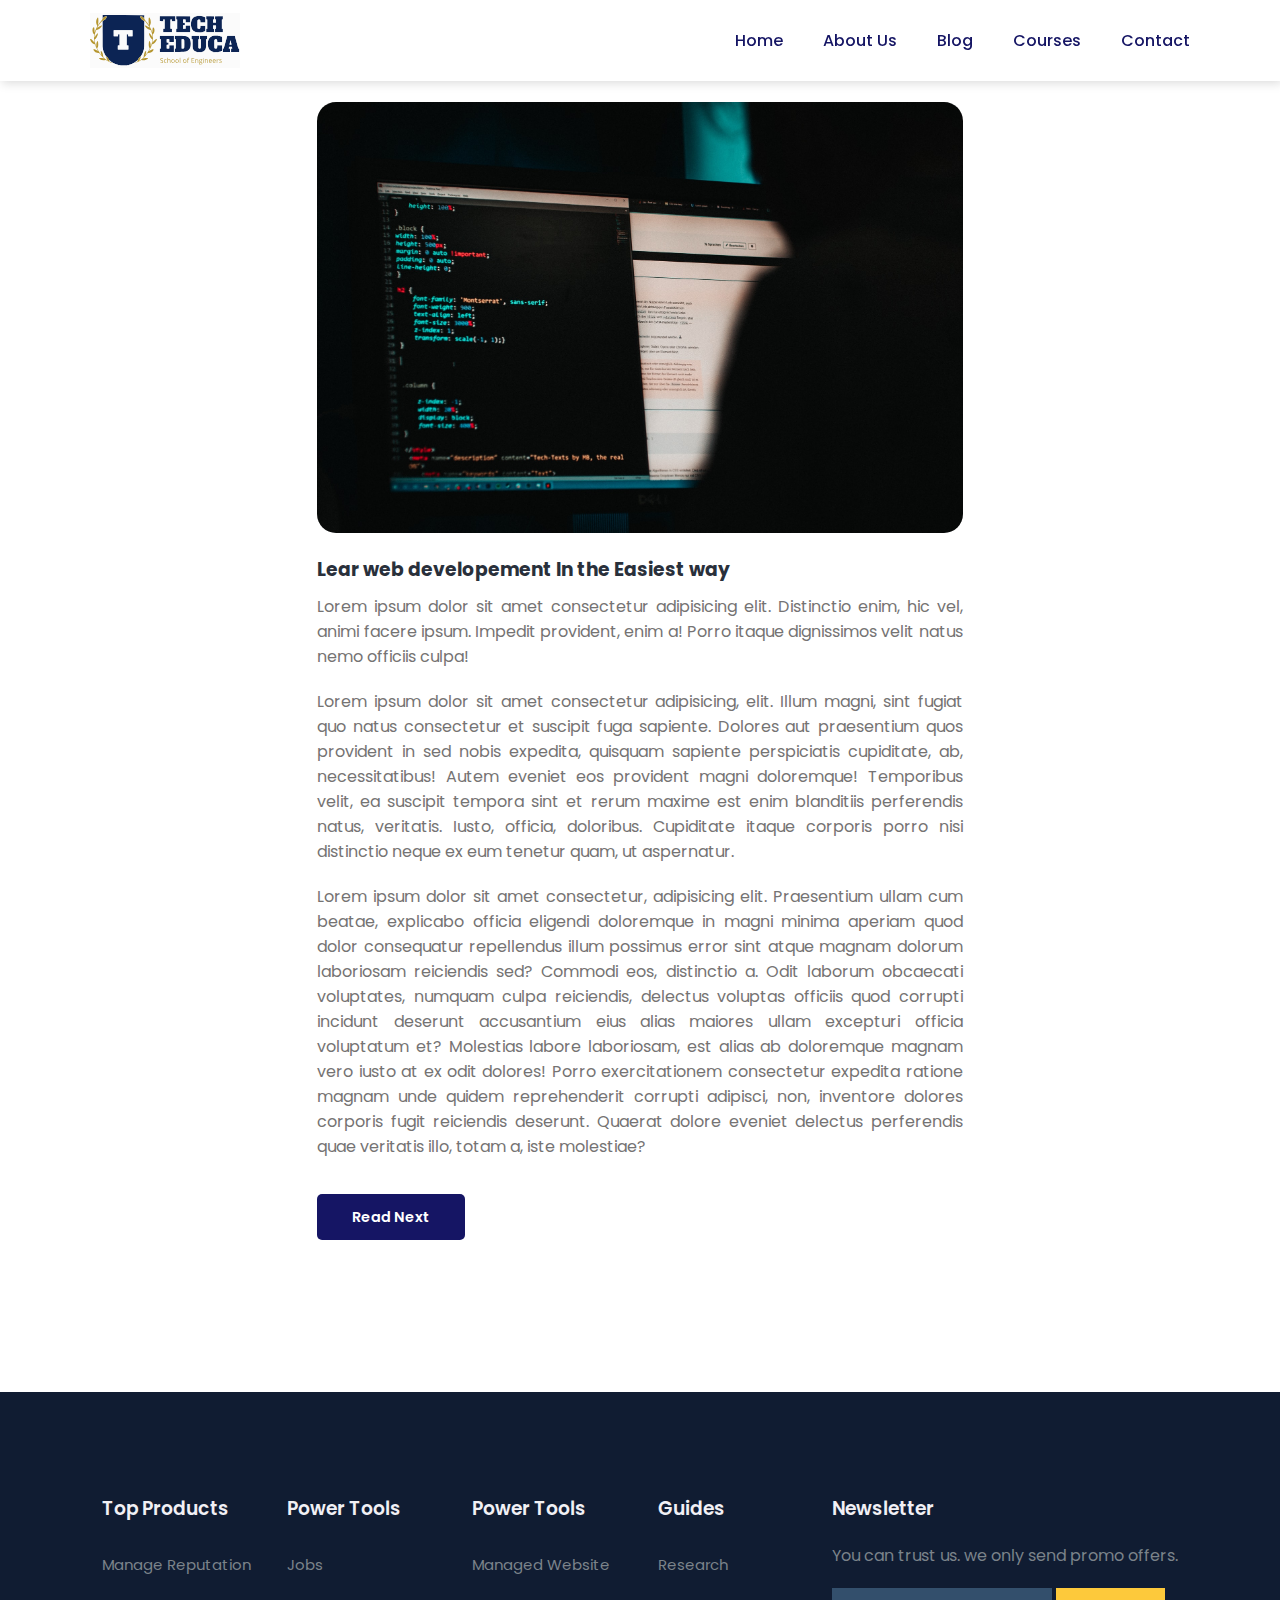
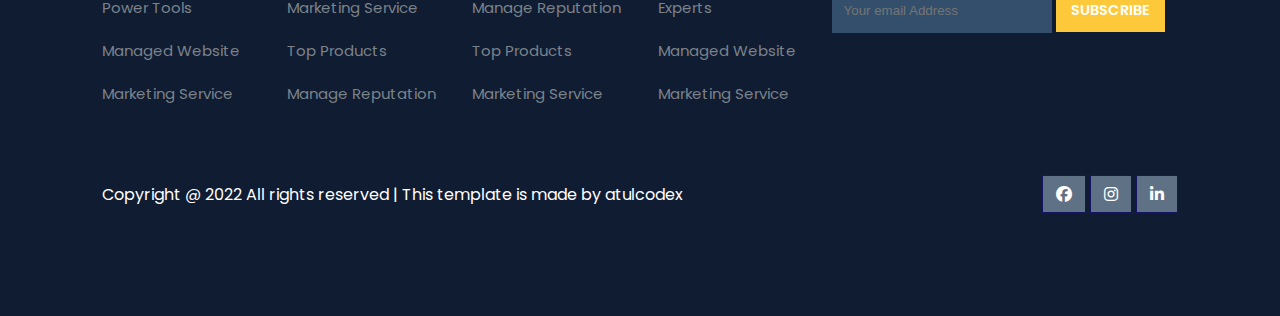
<file: education-website-main/post.html>
<!DOCTYPE html>
<html lang="en">
<head>
	<meta charset="UTF-8">
	<meta name="viewport" content="width=device-width, initial-scale=1.0">
	<title>Single post</title>

	<!-- font Awesome CDN link -->
	<link rel="stylesheet" href="https://cdnjs.cloudflare.com/ajax/libs/font-awesome/6.1.1/css/all.min.css" />

	<!-- External CSS -->
	<link rel="stylesheet" href="style.css">
	<link rel="stylesheet" href="about.css">
	<link rel="stylesheet" href="blog.css">
	<link rel="stylesheet" href="post.css">

	<!-- JQuery CDN link -->
	<script src="https://code.jquery.com/jquery-3.6.0.min.js" integrity="sha256-/xUj+3OJU5yExlq6GSYGSHk7tPXikynS7ogEvDej/m4=" crossorigin="anonymous"></script>
</head>
<body>
	<!-- Navigation start -->
	<nav>
		<img src="img/logo.svg" class="logo" alt="">

		<div class="navigation">
			<ul>
				<i id="menu-close" class="fas fa-times"></i>
				<li><a href="index.html">Home</a></li>
				<li><a href="about.html">About Us</a></li>
				<li><a href="blog.html">Blog</a></li>
				<li><a href="courses.html">Courses</a></li>
				<li><a href="contact.html">Contact</a></li>
			</ul>

			<img src="img/menu.png" id="menu-btn" alt="">
		</div>
	</nav>
	<!-- Navigation ends -->


	<!-- Post body starts from here -->
	<div id="blog-container">
		<div class="blogs blogpost">
			<div class="post">
				<img src="img/b1.jpg" alt="">
				<h3>Lear web developement In the Easiest way</h3>
				<p>
					Lorem ipsum dolor sit amet consectetur adipisicing elit. Distinctio enim, hic vel, animi facere ipsum. Impedit provident, enim a! Porro itaque dignissimos velit natus nemo officiis culpa!
				</p>

				<p>
					Lorem ipsum dolor sit amet consectetur adipisicing, elit. Illum magni, sint fugiat quo natus consectetur et suscipit fuga sapiente. Dolores aut praesentium quos provident in sed nobis expedita, quisquam sapiente perspiciatis cupiditate, ab, necessitatibus! Autem eveniet eos provident magni doloremque! Temporibus velit, ea suscipit tempora sint et rerum maxime est enim blanditiis perferendis natus, veritatis. Iusto, officia, doloribus. Cupiditate itaque corporis porro nisi distinctio neque ex eum tenetur quam, ut aspernatur.
				</p>

				<p>
					Lorem ipsum dolor sit amet consectetur, adipisicing elit. Praesentium ullam cum beatae, explicabo officia eligendi doloremque in magni minima aperiam quod dolor consequatur repellendus illum possimus error sint atque magnam dolorum laboriosam reiciendis sed? Commodi eos, distinctio a. Odit laborum obcaecati voluptates, numquam culpa reiciendis, delectus voluptas officiis quod corrupti incidunt deserunt accusantium eius alias maiores ullam excepturi officia voluptatum et? Molestias labore laboriosam, est alias ab doloremque magnam vero iusto at ex odit dolores! Porro exercitationem consectetur expedita ratione magnam unde quidem reprehenderit corrupti adipisci, non, inventore dolores corporis fugit reiciendis deserunt. Quaerat dolore eveniet delectus perferendis quae veritatis illo, totam a, iste molestiae?
				</p>

				<br>

				<a href="#">Read Next</a>
			</div>
		</div>
	</div>
	<!-- Post body ends from here -->


	<!-- Footer section starts from here -->
	<footer>
		<div class="footer-col">
			<h3>Top Products</h3>
			<li>Manage Reputation</li>
			<li>Power Tools</li>
			<li>Managed Website</li>
			<li>Marketing Service</li>
		</div>

		<div class="footer-col">
			<h3>Power Tools</h3>
			<li>Jobs</li>
			<li>Marketing Service</li>
			<li>Top Products</li>
			<li>Manage Reputation</li>
		</div>

		<div class="footer-col">
			<h3>Power Tools</h3>
			<li>Managed Website</li>
			<li>Manage Reputation</li>
			<li>Top Products</li>
			<li>Marketing Service</li>
		</div>

		<div class="footer-col">
			<h3>Guides</h3>
			<li>Research</li>
			<li>Experts</li>
			<li>Managed Website</li>
			<li>Marketing Service</li>
		</div>

		<div class="footer-col">
			<h3>Newsletter</h3>
			<p>You can trust us. we only send promo offers.</p>

			<div class="subscribe">
				<input type="email" placeholder="Your email Address">
				<a href="#" class="yellow">SUBSCRIBE</a>
			</div>
		</div>

		<div class="copyright">
			<p>
				Copyright @ 2022 All rights reserved | This template is made by <a href="https://atulcodex.com" target="_blank">atulcodex</a>
			</p>
			<div class="pro-links">
				<i class="fab fa-facebook"></i>
				<i class="fab fa-instagram"></i>
				<i class="fab fa-linkedin-in"></i>
			</div>
		</div>
	</footer>
	<!-- Footer section ends from here -->

	<script>
		// Show menu links on burger click
		$('#menu-btn').click(function(){
			$('nav .navigation ul').addClass('active')
		});

		// Hide navbar on click function
		$('#menu-close').click(function(){
			$('nav .navigation ul').removeClass('active')
		});
	</script>
</body>
</html>
</file>
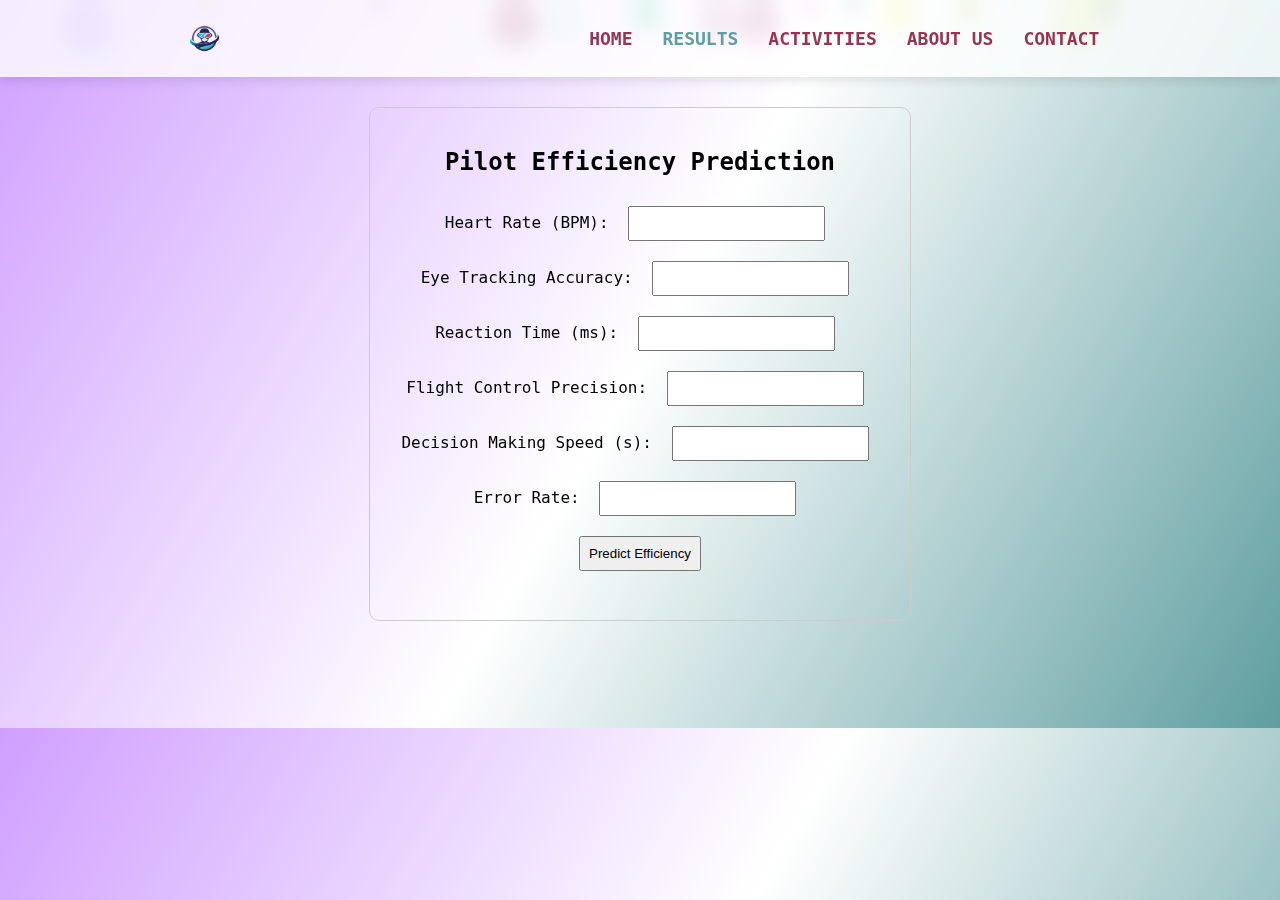
<file: VR/page.html>
<!DOCTYPE html>
<html lang="en">
<head>
    <meta charset="UTF-8">
    <meta name="viewport" content="width=device-width, initial-scale=1.0">
    <title>Pilot Efficiency Prediction</title>
    <style>
        body {
 font-family: Arial, sans-serif; text-align: center; margin: 107px; 
background: linear-gradient(120deg, #CF9FFF, #ffffff, #5F9EA0);
            animation: backgroundAnimation 10s infinite alternate;
            font-family: 'Monospace', sans-serif;
}
        input, button { margin: 10px; padding: 8px; }
        .container { max-width: 500px; margin: auto; padding: 20px; border: 1px solid #ccc; border-radius: 10px; }
/* Ball animation container */
/* Ball animation container */
#animated-bg {
    position: fixed;
    top: 0;
    left: 0;
    width: 100%;
    height: 100%;
    overflow: hidden;
    z-index: -1;
}

/* Ball styles */
.ball {
    position: absolute;
    border-radius: 70%;
    opacity: 0.9;
    animation: floatUp linear infinite;
}

/* Floating animation */
@keyframes floatUp {
    from {
        transform: translateY(100vh) translateX(0);
    }
    to {
        transform: translateY(-10vh) translateX(calc(100vw - 50px));
    }
}

#animated-bg {
    position: fixed;
    top: 0;
    left: 0;
    width: 100%;
    height: 100%;
    overflow: hidden;
    z-index: -1;
}

/* Ball styles */
.ball {
    position: absolute;
    border-radius: 75%;
    opacity: 0.7;
    animation: floatUp linear infinite;
}

/* Floating animation */
@keyframes floatUp {
    from {
        transform: translateY(100vh) translateX(0);
    }
    to {
        transform: translateY(-10vh) translateX(calc(100vw - 50px));
    }
}

nav {
            width: 100%;
            display: flex;
            justify-content: space-around;
            align-items: center;
            padding: 15px 0;
            background: rgba(255, 255, 255, 0.8);
            backdrop-filter: blur(10px);
            position: fixed;
            top: 0;
            left: 0;
            z-index: 1000;
            box-shadow: 0 4px 10px rgba(0, 0, 0, 0.1);
        }

        .navigation ul {
            list-style: none;
            display: flex;
            gap: 30px;
            margin: 0;
            padding: 0;
        }
        .navigation ul li {
            display: inline;
        }
        .navigation ul li a {
            text-decoration: none;
            font-size: 18px;
            font-weight: bold;
            color: #953553;
            transition: 0.3s;
        }
        .navigation ul li a:hover, .navigation ul li a.active {
            color: #5F9EA0;
        }

    </style>
</head>
<body>
<nav>
        <img src="img/img1.png" class="logo" alt="" style="height:47px;width:47px">
        <div class="navigation">
            <ul>
                <li><a href="page1.html">HOME</a></li>
                <li><a href="page.html" class="active">RESULTS</a></li>
                <li><a href="activity.html" id="act">ACTIVITIES</a></li>
                <li><a href="About_Us.html">ABOUT US</a></li>
                <li><a href="contact.html">CONTACT</a></li>
            </ul>
        </div>
    </nav>
    <div class="container">
        <h2>Pilot Efficiency Prediction</h2>
        <label>Heart Rate (BPM):</label> <input type="number" id="heartRate"><br>
        <label>Eye Tracking Accuracy:</label> <input type="number" step="0.01" id="eyeTracking"><br>
        <label>Reaction Time (ms):</label> <input type="number" id="reactionTime"><br>
        <label>Flight Control Precision:</label> <input type="number" step="0.01" id="flightPrecision"><br>
        <label>Decision Making Speed (s):</label> <input type="number" step="0.01" id="decisionSpeed"><br>
        <label>Error Rate:</label> <input type="number" step="0.01" id="errorRate"><br>
        <button onclick="predictEfficiency()">Predict Efficiency</button>
        <h3 id="result"></h3>
    </div>

    <script>
        // Sample dataset extracted from CSV (you can add more)
        const dataset = [
            { heartRate: 79.97, eyeTracking: 0.75, reactionTime: 284.54, flightPrecision: 0.70, decisionSpeed: 2.96, errorRate: 0.18, efficiency: 68.49 },
            { heartRate: 73.61, eyeTracking: 0.73, reactionTime: 262.39, flightPrecision: 0.74, decisionSpeed: 1.38, errorRate: 0.09, efficiency: 71.72 },
            { heartRate: 81.47, eyeTracking: 0.89, reactionTime: 315.95, flightPrecision: 0.86, decisionSpeed: 2.03, errorRate: 0.16, efficiency: 76.80 },
            { heartRate: 90.23, eyeTracking: 0.91, reactionTime: 367.02, flightPrecision: 0.62, decisionSpeed: 1.35, errorRate: 0.08, efficiency: 69.64 },
            { heartRate: 72.65, eyeTracking: 0.70, reactionTime: 206.24, flightPrecision: 0.68, decisionSpeed: 1.65, errorRate: 0.14, efficiency: 70.72 }
        ];

        function predictEfficiency() {
            let hr = parseFloat(document.getElementById("heartRate").value);
            let et = parseFloat(document.getElementById("eyeTracking").value);
            let rt = parseFloat(document.getElementById("reactionTime").value);
            let fp = parseFloat(document.getElementById("flightPrecision").value);
            let ds = parseFloat(document.getElementById("decisionSpeed").value);
            let er = parseFloat(document.getElementById("errorRate").value);

            if (isNaN(hr) || isNaN(et) || isNaN(rt) || isNaN(fp) || isNaN(ds) || isNaN(er)) {
                document.getElementById("result").innerText = "Please enter valid numbers.";
                return;
            }

            // Find closest dataset match based on Euclidean distance
            let closest = dataset.reduce((prev, curr) => {
                let prevDist = Math.hypot(prev.heartRate - hr, prev.eyeTracking - et, prev.reactionTime - rt, prev.flightPrecision - fp, prev.decisionSpeed - ds, prev.errorRate - er);
                let currDist = Math.hypot(curr.heartRate - hr, curr.eyeTracking - et, curr.reactionTime - rt, curr.flightPrecision - fp, curr.decisionSpeed - ds, curr.errorRate - er);
                return currDist < prevDist ? curr : prev;
            });

            document.getElementById("result").innerText = Predicted Efficiency Score: ${closest.efficiency.toFixed(2)};
        }
    </script>
<script>
    document.addEventListener("DOMContentLoaded", function () {
        const ballContainer = document.createElement("div");
        ballContainer.id = "animated-bg";
        document.body.appendChild(ballContainer);

        for (let i = 0; i < 15; i++) {
            let ball = document.createElement("div");
            ball.classList.add("ball");
            
            // Random size, position, speed, and color
            let size = Math.random() * 50 + 10; // Ball size between 10px-60px
            ball.style.width = `${size}px`;
            ball.style.height = `${size}px`;
            ball.style.left = `${Math.random() * 100}vw`;
            ball.style.backgroundColor = `rgba(${Math.random()*255}, ${Math.random()*255}, ${Math.random()*255}, 0.8)`;
            ball.style.animationDuration = `${Math.random() * 5 + 3}s`; // Speed between 3-8s
            
            ballContainer.appendChild(ball);
        }
    });
</script>
<script>
        // Sample dataset extracted from CSV (you can add more)
        const dataset = [
            { heartRate: 79.97, eyeTracking: 0.75, reactionTime: 284.54, flightPrecision: 0.70, decisionSpeed: 2.96, errorRate: 0.18, efficiency: 68.49 },
            { heartRate: 73.61, eyeTracking: 0.73, reactionTime: 262.39, flightPrecision: 0.74, decisionSpeed: 1.38, errorRate: 0.09, efficiency: 71.72 },
            { heartRate: 81.47, eyeTracking: 0.89, reactionTime: 315.95, flightPrecision: 0.86, decisionSpeed: 2.03, errorRate: 0.16, efficiency: 76.80 },
            { heartRate: 90.23, eyeTracking: 0.91, reactionTime: 367.02, flightPrecision: 0.62, decisionSpeed: 1.35, errorRate: 0.08, efficiency: 69.64 },
            { heartRate: 72.65, eyeTracking: 0.70, reactionTime: 206.24, flightPrecision: 0.68, decisionSpeed: 1.65, errorRate: 0.14, efficiency: 70.72 }
        ];

        function predictEfficiency() {
            let hr = parseFloat(document.getElementById("heartRate").value);
            let et = parseFloat(document.getElementById("eyeTracking").value);
            let rt = parseFloat(document.getElementById("reactionTime").value);
            let fp = parseFloat(document.getElementById("flightPrecision").value);
            let ds = parseFloat(document.getElementById("decisionSpeed").value);
            let er = parseFloat(document.getElementById("errorRate").value);

            if (isNaN(hr) || isNaN(et) || isNaN(rt) || isNaN(fp) || isNaN(ds) || isNaN(er)) {
                document.getElementById("result").innerText = "Please enter valid numbers.";
                return;
            }

            // Find closest dataset match based on Euclidean distance
            let closest = dataset.reduce((prev, curr) => {
                let prevDist = Math.hypot(prev.heartRate - hr, prev.eyeTracking - et, prev.reactionTime - rt, prev.flightPrecision - fp, prev.decisionSpeed - ds, prev.errorRate - er);
                let currDist = Math.hypot(curr.heartRate - hr, curr.eyeTracking - et, curr.reactionTime - rt, curr.flightPrecision - fp, curr.decisionSpeed - ds, curr.errorRate - er);
                return currDist < prevDist ? curr : prev;
            });

            document.getElementById("result").innerText = `Predicted Efficiency Score: ${closest.efficiency.toFixed(2)}`;
        }
    </script>



</body>
</html>
</file>
<file: education-website-main/style.css>
@import url('https://fonts.googleapis.com/css2?family=Inter:wght@100;200;300;400;500&family=Poppins:ital,wght@0,100;0,200;0,300;0,400;0,500;0,600;0,700;0,800;0,900;1,700;1,800;1,900&display=swap');

*
{
	margin: 0;
	padding: 0;
	box-sizing: border-box;
}

body
{
	font-family: 'Poppins', sans-serif;
}

h1
{
	font-size: 2.5rem;
	font-weight: 700;
	color: rgb(35, 35, 85);
}

span
{
	font-size: .9rem;
}

h6
{
	font-size: 1.1rem;
	color: rgb(24, 24, 49);
}


/*------------- Navigation style start ------------*/
nav
{
	position: fixed;
	width: 100%;
	background-color: #fff;
	display: flex;
	justify-content: space-between;
	align-items: center;
	padding: 1vw 7vw;
	box-shadow: 2px 2px 10px rgba(0, 0, 0, 0.15);
	z-index: 1;

}

nav .logo
{
	width: 150px;
	cursor: pointer;
}

nav .navigation
{
	display: flex;
}

#menu-btn
{
	width: 30px;
	height: 30px;
	display: none;
}

#menu-close
{
	display: none;
}

nav .navigation ul
{
	display: flex;
	justify-content: flex-end;
	align-items: center;
}

nav .navigation ul li
{
	list-style: none;
	margin-left: 40px;
	margin-right:0px;
}

nav .navigation ul li a
{
	text-decoration: none;
	color: rgb(21, 21, 100);
	font-size: 16px;
	font-weight: 500;
	transition: 0.3s ease;
}

nav .navigation ul li a.active,
nav .navigation ul li a:hover
{
	color: #FDC93B;

}
/*------------- Navigation style end ------------*/



/*------------- Hero section styling start --------------*/
#home
{
	background-image: linear-gradient(rgba(9, 5, 54,0.67), rgb(5,4,46,0.67)), url("img/p1.jpg");
	width: 100%;
	height: 100vh;
	background-size: cover;
	background-position: center center;
	display: flex;
	flex-direction: column;
	justify-content: center;
	align-items: center;
	text-align: center;
	padding-top: 40px;
}

#home h2
{
	color: #fff;
	font-size: 2.2rem;
	letter-spacing: 1px;
}

#home p
{
	width: 50%;
	color: #fff;
	font-size: 0.9rem;
	line-height: 25px;
}

#home .btn
{
	margin-top: 30px;
}

#home a
{
	text-decoration: none;
	font-size: 0.9rem;
	padding: 13px 35px;
	background-color: #fff;
	font-weight: 600;
	border-radius: 5px;
}

#home a.blue
{
	color: #fff;
	background: #5fb9bf;
	transition: 0.3s ease;
}

#home a.blue:hover
{
	color: #5fb9bf;
	background: #fff;
}

#home a.yellow
{
	color: #fff;
	background: #fdc938;
	transition: 0.3s ease;
}

#home a.yellow:hover
{
	color: rgb(21, 21, 100);
	background: #fff;
}
/*------------- Hero section styling end --------------*/


/*------------- Features section styling start -------------*/
#features
{
	padding: 5vw 8vw 0 8vw;
	text-align: center;
}

#features .fea-base
{
	display: grid;
	grid-template-columns: repeat(auto-fit, minmax(320px, 1fr));
	grid-gap: 1rem;
	margin-top: 50px;
}

#features .fea-box
{
	background: #edf1f2;
	text-align: start;
	padding: 1.2rem;
	border-radius: 6px;
}

#features .fea-box i
{
	font-size: 2.3rem;
	color: rgb(44, 44, 80);
}

#features .fea-box h3
{
	font-size: 1.2rem;
	font-weight: 600;
	color: rgb(46, 46, 59);
	padding: 13px 0 7px 0;
}

#features .fea-box p
{
	font-size: 1rem;
	font-weight: 400;
	color: rgb(70, 70, 87);
}
/*------------- Features section styling end -------------*/

#cb{
position:fixed;
bottom:77px;
right:7%;
}

#cb{
text-align:center;
font-weight:700;
font-family: 'Poppins', sans-serif;
font-size:27px;
color: rgb(35, 35, 85);
}

#cb{
background: linear-gradient(white, white) padding-box, linear-gradient(to right, #40E0D0, darkorchid) border-box;
border-radius: 27px;
border: 7px solid transparent;
}

#rob{
width:37px;
height:37px;
}

#dash{
text-align:center;
}
/*------------- Courses section styling start ------------*/
#course
{
	padding: 8vw 8vw 8vw 8vw;
	text-align: center;
}

#course .course-box
{
	display: grid;
	grid-template-columns: repeat(auto-fit, minmax(320px, 1fr));
	grid-gap: 1rem;
	margin-top: 50px;
}

#course .courses
{
	text-align: start;
	background: #edf1f2;
	height: 100%;
	position: relative;
}

#course .courses img
{
	width: 100%;
	height: 60%;
	background-size: cover;
	background-position: center;
}

#course .courses .details
{
	padding: 15px 15px 0 15px;
}

#course .courses .details i
{
	color: #fdc93b;
	font-size: .9rem;
}

#course .courses .cost
{
	background-color: rgb(74, 74, 136);
	color: #fff;
	line-height: 70px;
	width: 70px;
	height: 70px;
	text-align: center;
	border-radius: 50%;
	position: absolute;
	right: 15px;
	bottom: 100px;
}
/*------------- Courses section styling end ------------*/


/*------------- Registration section styling start ----------*/
#registration
{
	padding: 6vw 8vw 6vw 8vw;
	background-image: linear-gradient(rgba(99,112,168,0.5), rgba(81,91,233,0.5)),url("img/p2.jpg");
	width: 100%;
	height: 100%;
	background-size: cover;
	background-position: center;
	display: flex;
	justify-content: space-between;
	align-items: center;
}

#registration .reminder, #registration .reminder h1
{
	color: #fff;
}

#registration .reminder .time
{
	display: flex;
	margin-top: 40px;
}

#registration .reminder .time .date
{
	text-align: center;
	padding: 13px 33px;
	background: rgba(255, 255, 255, 0.25);
	backdrop-filter: blur(4px);
	box-shadow: 0 8px 32px 0 rgba(31, 38, 135, 0.37);
	border-radius: 10px;
	margin: 0 5px 10px 5px;
	border: 1px solid rgba(255, 255, 255, 0.18);
	font-size: 1.1rem;
	font-weight: 600;
}

#registration .form
{
	background: #fff;
	border-radius: 8px;
	display: flex;
	flex-direction: column;
	padding: 40px;
	box-shadow: 0 8px 32px 0 rgba(31, 38, 135, 0.37);
}

#registration .form input
{
	margin: 15px 0;
	padding: 15px 10px;
	border: 1px solid rgb(84, 40, 241);
	outline: none;
}

#registration .form input::placeholder
{
	color: #413c3c;
	font-weight: 500;
	font-size: 0.9rem;
}

#registration .form .btn
{
	margin-top: 20px;
}

#registration .form a.yellow
{
	text-decoration: none;
	font-size: 0.9rem;
	padding: 13px 35px;
	background-color: #fff;
	font-weight: 600;
	border-radius: 5px;
	color: #fff;
	background: #fdc938;
	transition: 0.3s ease;
}

#registration .form a.yellow:hover
{
	color: rgb(21, 21, 100);
	background: #fff;
}
/*------------- Registration section styling end ----------*/



/*------------- Experts section styling starts ----------*/
#experts
{
	padding: 8vw 8vw 8vw 8vw;
	text-align: center;
}

#experts .expert-box
{
	display: grid;
	grid-template-columns: repeat(auto-fit, minmax(250px, 1fr));
	grid-gap: 1rem;
	margin-top: 50px;
}

#experts .expert-box .profile
{
	background: #fafaf1;
	padding: 30px 10px;
	box-shadow: rgba(17, 17, 26, 0.05) 0px 1px 0px, rgba(17, 17, 26, 0.1) 0px 0px 8px;
}

#experts .expert-box .profile:hover
{
	box-shadow: rgba(0, 0, 0, 0.1) 0px 10px 50px;
}

.pro-links
{
	margin-top: 10px;
}

.pro-links i
{
	padding: 10px 13px;
	border: 1px solid rgb(21, 21, 100);
	cursor: pointer;
	transition: 0.3s ease;
}

.pro-links i:hover
{
	background: rgb(21, 21, 100);
	color: #fff;
}
/*------------- Experts section styling ends ----------*/



/*------------- Footer section styling starts ------------*/
footer
{
	padding: 8vw;
	background-color: #101c32;
	display: flex;
	justify-content: space-between;
	align-items: flex-start;
	flex-wrap: wrap;
}

footer .footer-col
{
	padding-bottom: 40px;
}

footer h3
{
	color: rgb(241, 240, 245);
	font-weight: 600;
	padding-bottom: 20px;
}

footer li
{
	list-style: none;
	color: #7b838a;
	padding: 10px 0;
	font-size: 15px;
	cursor: pointer;
	transition: 0.3s ease;
}

footer li:hover
{
	color: rgb(241, 240, 245);
}

footer p
{
	color: #7b838a;
}

footer .subscribe
{
	margin-top: 20px;
}

footer input
{
	width: 220px;
	padding: 15px 12px;
	background: #334F6C;
	border: none;
	outline: none;
	color: #fff;
}

footer .subscribe a
{
	text-decoration: none;
	font-size: 0.9rem;
	padding: 12px 15px;
	background-color: #fff;
	font-weight: 600;
}

footer .subscribe a.yellow
{
	color: #fff;
	background: #fdc93b;
	transition: 0.3s ease;
}

footer .subscribe a.yellow:hover
{
	color: rgb(21, 21, 100);
	background: #fff;
}

footer .copyright
{
	margin-top: 20px;
	width: 100%;
	display: flex;
	justify-content: space-between;
	align-items: center;
	flex-wrap: wrap;
}

footer .copyright p, footer .copyright p > a
{
	color: #fff;
	text-decoration: none;
}

footer .copyright .pro-links
{
	margin-top: 0px;
}

footer .copyright .pro-links i
{
	background-color: #5f7185;
	color: #fff;
}

footer .copyright .pro-links i:hover
{
	background: #fdc93b;
	color: #2c2c2c;
}
/*------------- Footer section styling ends ------------*/



/*---------------------------------------------------------*/
/*-------------------- Ipad screen styling ----------------*/
/*---------------------------------------------------------*/
@media screen and (max-width: 789px)
{
	nav
	{
		padding: 15px 20px;
	}

	nav img
	{
		width: 130px;
	}

	#menu-btn
	{
		display: initial;
	}

	#menu-close
	{
		display: initial;
		font-size: 1.6rem;
		color: #fff;
		padding: 30px 0 20px 20px;
	}

	nav .navigation ul
	{
		position: absolute;
		top: 0;
		right: -220px;
		display: flex;
		flex-direction: column;
		justify-content: flex-start;
		align-items: flex-start;
		width: 220px;
		height: 100vh;
		background: rgba(17, 20, 104, 0.45);
		backdrop-filter: blur(4.5px);
		border: 1px solid rgba(255, 255, 255, 0.18);
		transition: 0.3s ease-in;
	}

	nav .navigation ul.active
	{
		right: 0;
	}

	nav .navigation ul li
	{
		padding: 20px 0 20px 40px;
		margin-left: 0;
	}

	nav .navigation ul li a
	{
		color: #fff;
	}

	#home
	{
		padding: 0px;
	}

	#home p
	{
		width: 90%;
	}

	#features
	{
		padding: 8vw 4vw 0 4vw;
	}

	#course
	{
		padding: 8vw 4vw 8vw 4vw;
	}

	#registration
	{
		padding: 6vw 4vw 6vw 4vw;
		gap: 2.2rem;
	}

	#registration .reminder .time
	{
		display: flex;
		justify-content: space-between;
		flex-wrap: wrap;
		margin-top: 40px;
	}

	#experts
	{
		padding: 8vw 4vw 6vw 4vw;
	}

	footer .copyright .pro-links
	{
		margin-top: 20px;
	}
}


@media screen and (max-width: 475px)
{
	#registration
	{
		flex-direction: column;
	}

	.reminder p, .reminder h1
	{
		text-align: center;
	}

	.reminder h1
	{
		font-size: 1.8rem;
	}

	#registration .reminder .time
	{
		justify-content: space-evenly;
		margin-top: 20px;
	}
}
</file>
<file: education-website-main/about.css>
#about-home
{
	background-image: linear-gradient(rgba(9, 5, 54, 0.3), rgba(5,4,46,0.7)), url("img/back1.jpg");
	width: 100%;
	height: 60vh;
	background-size: cover;
	background-position: center center;
	display: flex;
	flex-direction: column;
	justify-content: center;
	align-items: center;
	text-align: center;
	padding-top: 40px;
}

#about-home h2
{
	color: #fff;
	font-size: 2.2rem;
	letter-spacing: 1px;
}

#about-container
{
	display: flex;
	align-items: center;
	padding: 8vw 8vw 2vw 8vw;
}

#about-container .about-img
{
	width: 60%;
	padding-right: 60px;
}

#about-container .about-img img
{
	width: 100%;
}

#about-container .about-text
{
	width: 40%;
}

#about-container .about-text h2
{
	color: #29303B;
	padding-bottom: 15px;
}

#about-container .about-text p
{
	color: #686F7A;
	font-weight: 300;
}

#about-container .about-text .about-fe
{
	display: flex;
	justify-content: space-between;
	align-items: flex-start;
	margin-top: 30px;
}

#about-container .about-text .about-fe img
{
	width: 50px;
	background-size: cover;
	background-position: center;
	margin-right: 20px;
}

#about-container .about-text .about-fe .fe-text
{
	width: 90%;
}

#about-container .about-text .about-fe .fe-text h5
{
	font-size: 16px;
	color: #29303B;
}



/*------------------- Trust section starts from here ---------------*/
#trust
{
	text-align: center;
	padding: 8vw;
}

#trust .trust-img
{
	margin-top: 60px;
	display: flex;
	justify-content: space-between;
}

#trust .trust-img img
{
	width: 90px;
	height: auto;
}
/*------------------- Trust section ends from here ---------------*/




/*------------------------------------------------------------------*/
/*------------------- Tablet screen starts from here ---------------*/
/*------------------------------------------------------------------*/
@media screen and (max-width: 768px)
{
	#about-container
	{
		padding: 8vw 4vw 2vw 4vw;
	}

	#about-container .about-img
	{
		padding-right: 30px;
	}

	#trust .trust-img img
	{
		width: 50px;
		height: auto;
	}
}


/*------------------------------------------------------------------*/
/*------------------- Smartphone screen starts from here ---------------*/
/*------------------------------------------------------------------*/
@media screen and (max-width: 475px)
{
	#about-container
	{
		flex-direction: column-reverse;
	}

	#about-container .about-img
	{
		width: 100%;
		padding: 0;
	}

	#about-container .about-text
	{
		width: 100%;
		padding-bottom: 20px;
	}

	#trust .trust-img
	{
		margin-top: 40px;
		flex-wrap: wrap;
	}

	#trust .trust-img img
	{
		width: 60px;
		margin: 10px 15px;
		height: auto;
	}
}
</file>
<file: education-website-main/course-inner.css>
#course-inner
{
	display: flex;
	justify-content: space-between;
	align-items: flex-start;
	padding: 8vw;
}

#course-inner h3
{
	padding: 35px 0 25px 0;
	color: #29303B;
}

#course-inner p
{
	color: #64626e;
}

#course-inner hr
{
	height: 1px;
	background: rgba(236, 226, 229, 0.5);
	margin-top: 40px;
}

#course-inner .overview
{
	width: 70%;
}


#course-inner .overview .course-img
{
	width: 100%;
	height: 60vh;
	object-fit: cover;
	border-radius: 12px;
	margin-bottom: 20px;
}

#course-inner .overview .course-head
{
	display: flex;
	align-items: flex-start;
	justify-content: space-between;
}

#course-inner .overview .course-head .c-name
{
	width: 70%;
}

#course-inner .overview .course-head .c-name h2
{
	color: #29303B;
}

#course-inner .overview .course-head .c-name .star
{
	margin: 6px 0;
}

#course-inner .overview .course-head .c-name .star i
{
	color: #FDC93B;
	font-size: 0.9rem;
}

#course-inner .overview .course-head .c-name p
{
	font-size: 15px;
}

#course-inner .overview .course-head span
{
	padding: 16px 22px;
	border-radius: 5px;
	color: #5838fc;
	font-size: 24px;
	font-weight: 700;
	background-color: rgba(88, 56, 252, 0.1);
}

#course-inner .learn p
{
	font-size: 15px;
	padding-bottom: 15px;
}

#course-inner .learn p i
{
	color: #564ce4;
	font-weight: 700;
	margin-right: 20px;
}

#course-inner .tutor
{
	display: flex;
}

#course-inner .tutor img
{
	width: 70px;
	height: 70px;
	border-radius: 50%;
	margin-right: 20px;
}

#course-inner .enroll
{
	width: 300px;
	padding: 0 30px 30px 30px;
	border-radius: 11px;
	box-shadow: 0px 20px 40px 0 rgb(11 2 55 / 8%);
}

#course-inner .enroll h3
{
	padding-bottom: 10px;
}

#course-inner .enroll p
{
	padding-bottom: 15px;
	color: #64626e;
	margin: 15px 0;
}

#course-inner .enroll p i
{
	color: #654ce4;
	/*font-weight: 500;*/
	margin-right: 18px;
	width: 16px;
	height: 16px;
	line-height: 16px;
	text-align: center;
}


.enroll-btn
{
	padding: 25px 0 20px 0;
	margin: auto;
	/*text-align:  center;*/
}

.enroll-btn a
{
	text-decoration: none;
	font-size: .8rem;
	padding: 13px 45px;
	border-radius: 5px;
	font-weight: 600;
	background-color: #232355;
	color: #ffffff;
}



@media screen and (max-width: 769px)
{
	#course-inner
	{
		display: flex;
		flex-direction: column;
		justify-content: center;
		align-items: flex-start;
		padding: 8vw 4vw;
	}

	#course-inner .overview
	{
		width: 100%;
	}

	#course-inner .overview .course-img 
	{
		width: 100%;
		height: auto;
		object-fit: cover;
		border-radius: 12px;
		margin-bottom: 20px;
	}

	#course-inner .enroll
	{
		margin-top: 25px;
	}
}





/*----------------------------------------------------*/
/*----------------- Mobile screen styling ------------*/
/*----------------------------------------------------*/
@media screen and (max-width: 475px)
{
	#course-inner .overview .course-head .c-name
	{
		width: 50%;
	}

	#course-inner .overview .course-head .c-name h2
	{
		font-size: 16px;
	}

	#course-inner .enroll 
	{
		width: 100%;
	}
}
</file>
<file: education-website-main/contact.css>
#contact
{
	padding: 8vw;
	display: flex;
	justify-content: space-between;
	align-items: flex-start;
}


#contact .getin
{
	width: 350px;
}

#contact .getin h2
{
	color: #2c234d;
	font-size: 30px;
	font-weight: 800;
	line-height: .8;
	margin-bottom: 16px;
}

#contact .getin p
{
	color: #686875;
	line-height: 24px;
	margin-bottom: 33px;
	padding-bottom: 25px;
	border-bottom: 1px solid #e5e4ed;
}

#contact .getin h3
{
	color: #2c234d;
	font-size: 16px;
	font-weight: 600;
	line-height: 26px;
	margin-bottom: 15px;
}

#contact .getin .getin-details div
{
	display: flex;
}

#contact .getin .getin-details div .get
{
	font-size: 16px;
	line-height: 22px;
	color: #5838fc;
	margin-right: 20px;
}

#contact .getin .getin-details div p
{
	font-size: 14px;
	border-bottom: none;
	line-height: 22px;
	margin-bottom: 15px;
}

#contact .getin .getin-details .pro-links i
{
	margin-right: 8px;
}

#contact .form
{
	width: 60%;
	background: #f7f6fa;
	padding: 40px;
	border-radius: 10px;
}

#contact .form h4
{
	font-size: 24px;
	color: #2c234d;
	line-height: 30px;
	margin-bottom: 8px;
}

#contact .form p
{
	color: #686875;
	line-height: 24px;
	padding-bottom: 25px;
}

#contact .form .form-row
{
	display: flex;
	justify-content: space-between;
	width: 100%;
}

#contact .form .form-row input
{
	width: 48%;
	font-size: 14px;
	font-weight: 400;
	border-radius: 3px;
	border: none;
	background: #fff;
	color: #7e7c87;
	outline: none;
	padding: 20px 30px;
	margin-bottom: 20px;
}

#contact .form .form-col input,
#contact .form .form-col textarea
{
	width: 100%;
	font-size: 14px;
	font-weight: 400;
	border-radius: 3px;
	border: none;
	background: #fff;
	color: #7e7c87;
	outline: none;
	padding: 20px 30px;
	margin-bottom: 20px;
}


#contact .form button
{
	font-size: .9rem;
	padding: 13px 25px;
	background: rgb(21, 21, 100);
	border-radius: 5px;
	outline: none;
	border: none;
	font-weight: 600;
	cursor: pointer;
	color: #fff;
}

#map
{
	width: 100%;
	height: 70vh;
}

#map iframe
{
	width: 100%;
	height: 100%;
}


/*-------------------------------------------------------*/
/*------------- Tablet screen styling -------------------*/
/*-------------------------------------------------------*/
@media screen and (max-width: 769px)
{
	#contact
	{
		padding: 8vw 4vw;
	}

	#contact .getin
	{
		width: 250px;
	}
}


/*---------------------------------------------------------*/
/*-------------- Mobile screen styling -------------------*/
/*---------------------------------------------------------*/
@media screen and (max-width: 475px)
{
	#contact
	{
		flex-direction: column;
		align-items: flex-start;
		justify-content: flex-start;
	}

	#contact .getin
	{
		width: 100%;
		margin-bottom: 30px;
	}

	#contact .form
	{
		width: 100%;
		padding: 40px 30px;
	}

	#contact .form .form-row
	{
		flex-direction: column;
	}

	#contact .form .form-row input
	{
		width: 100%;
	}
}
</file>
<file: education-website-main/blog.css>
#blog-container
{
	display: flex;
	align-items: flex-start;
	justify-content: space-between;
	padding: 8vw;
}

#blog-container .blogs
{
	width: 60%;
}

#blog-container .blogs img
{
	width: 100%;
	border-radius: 19px;
}

#blog-container .blogs .post
{
	padding-bottom: 60px;
}

#blog-container .blogs .post h3
{
	color: #29303B;
	padding: 15px 0 10px 0;
}

#blog-container .blogs .post p
{
	color: #757373;
	padding-bottom: 20px;
}

#blog-container .blogs .post a
{
	text-decoration: none;
	font-size: 0.9rem;
	padding: 13px 35px;
	background-color: rgb(21, 21, 100);
	color: #fff;
	border-radius: 5px;
	font-weight: 600;
}

#blog-container .cate
{
	width: 30%;
}

#blog-container .cate h2
{
	padding-bottom: 7px;
}

#blog-container .cate a
{
	text-decoration: none;
	color: #757373;
	font-weight: 500;
	line-height: 45px;
}


/*------------------------------------------------------*/
/*------------------- For tablet screen ----------------*/
/*------------------------------------------------------*/
@media (max-width: 789px)
{
	#blog-container
	{
		padding: 8vw 4vw;
	}
}




/*------------------------------------------------------*/
/*------------------- For mobile screen ----------------*/
/*------------------------------------------------------*/
@media screen and (max-width: 475px)
{
	#blog-container
	{
		flex-direction: column;
	}

	#blog-container .blogs
	{
		width: 100%;
	}

	#blog-container .cate
	{
		width: 100%;
	}
}
</file>
<file: education-website-main/post.css>
#blog-container .blogpost
{
	width: 60%;
	margin: auto !important;
}

#blog-container .blogpost p
{
	text-align: justify;
}



/*------------------------------------------------------*/
/*------------------ For Tablet screen -----------------*/
/*------------------------------------------------------*/
@media screen and (max-width: 789px)
{
	#blog-container .blogpost
	{
		padding-top: 30px;
		width: 100%;
	}

	#blog-container .blogpost img
	{
		width: 100%;
		height: 50vh;
		object-fit: cover;
	}
}



/*------------------------------------------------------*/
/*------------------ For Mobile screen -----------------*/
/*------------------------------------------------------*/
@media screen and (max-width: 475px)
{
	#blog-container .blogpost
	{
		padding-top: 70px;
		width: 100%;
	}

	#blog-container .blogpost img
	{
		width: 100%;
		height: 50vh;
		object-fit: cover;
	}
}
</file>
